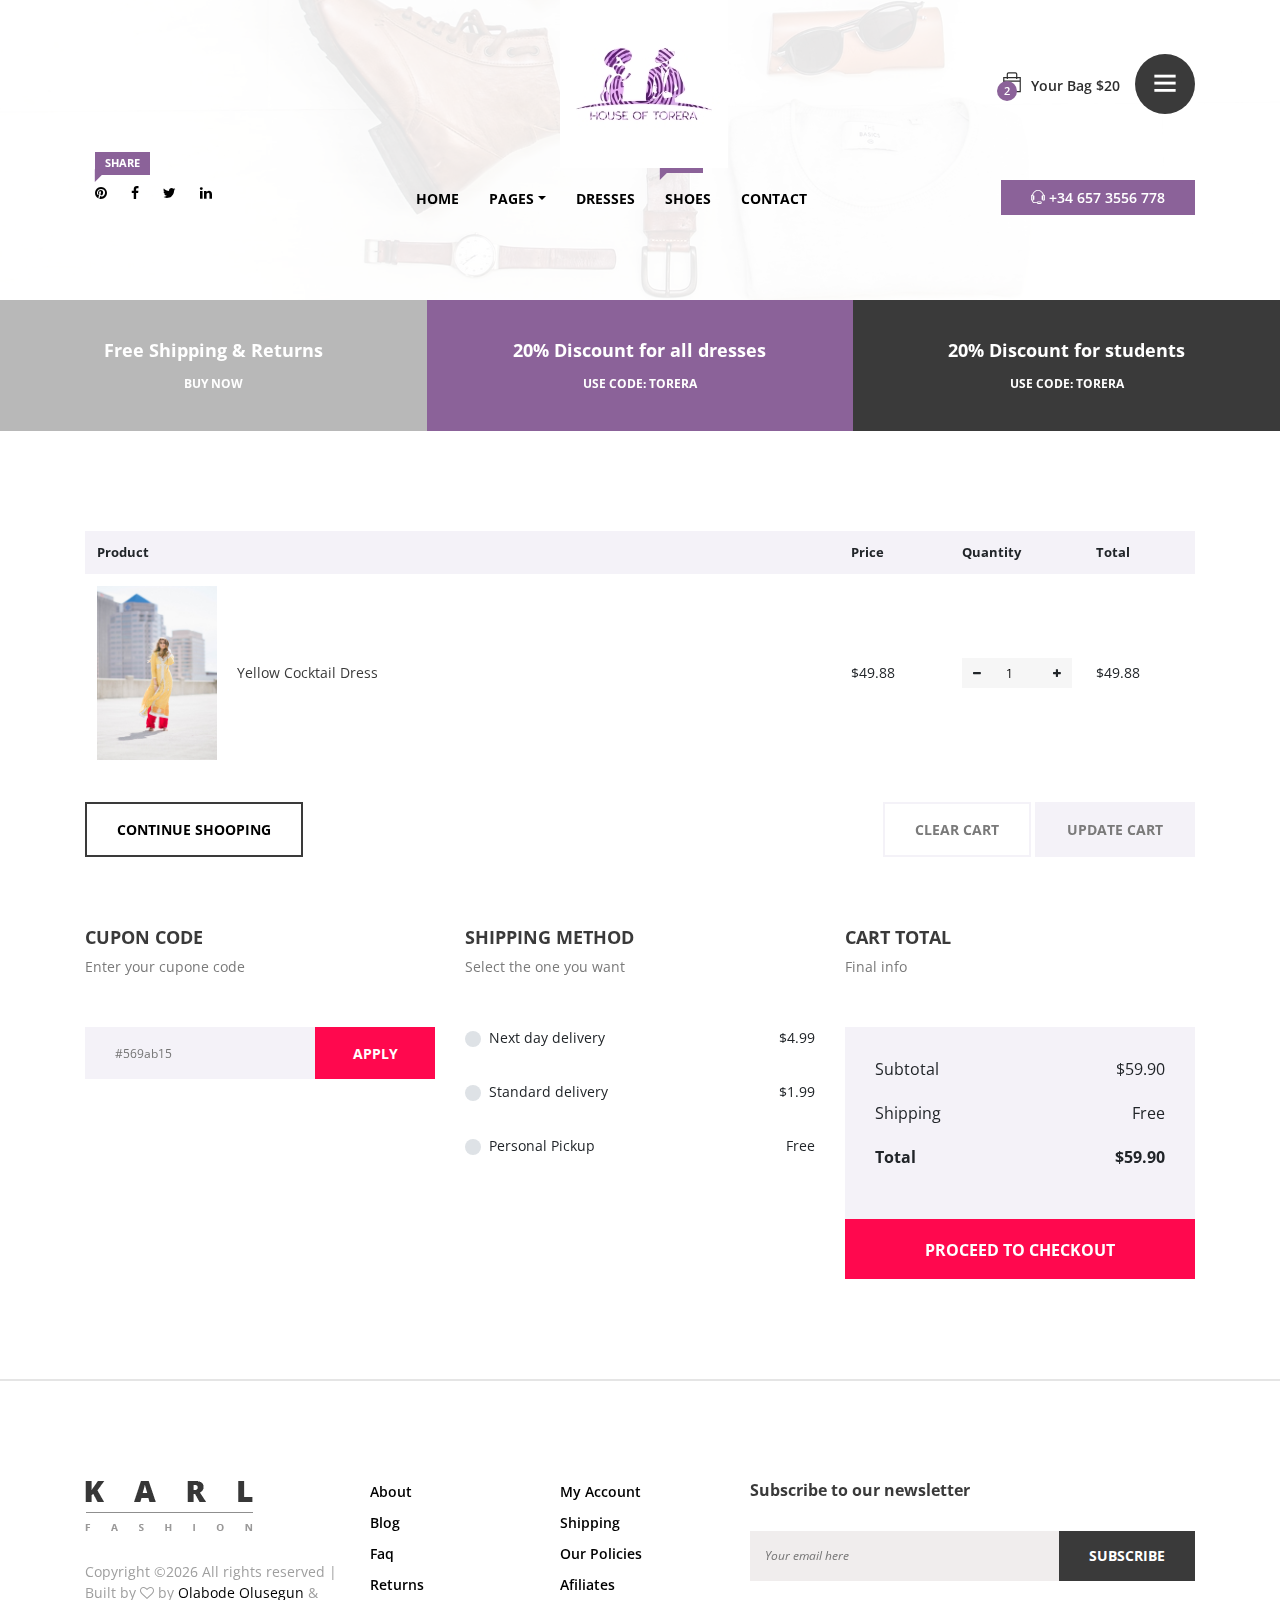
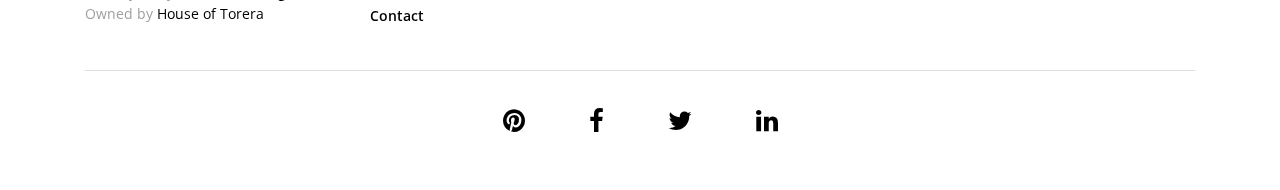
<file: cart.html>
<!DOCTYPE html>
<html lang="en">

<head>
    <meta charset="UTF-8">
    <meta name="description" content="">
    <meta http-equiv="X-UA-Compatible" content="IE=edge">
    <meta name="viewport" content="width=device-width, initial-scale=1, shrink-to-fit=no">
    <!-- The above 4 meta tags *must* come first in the head; any other head content must come *after* these tags -->

    <!-- Title  -->
    <title>House of Torera | Cart</title>

    <!-- Favicon  -->
    <link rel="icon" href="img/core-img/logo1.jpg">

    <!-- Core Style CSS -->
    <link rel="stylesheet" href="css/core-style.css">
    <link rel="stylesheet" href="style.css">

    <!-- Responsive CSS -->
    <link href="css/responsive.css" rel="stylesheet">

</head>

<body>
    <div class="catagories-side-menu">
        <!-- Close Icon -->
        <div id="sideMenuClose">
            <i class="ti-close"></i>
        </div>
        <!--  Side Nav  -->
        <div class="nav-side-menu">
            <div class="menu-list">
                <h6>Categories</h6>
                <ul id="menu-content" class="menu-content collapse out">
                    <!-- Single Item -->
                    <li data-toggle="collapse" data-target="#women" class="collapsed active">
                        <a href="#">Woman wear <span class="arrow"></span></a>
                        <ul class="sub-menu collapse" id="women">
                            <li><a href="#">Aso Ebi Elegance</a></li>
                            <li><a href="#">Adire Chic</a></li>
                            <li><a href="#">Gele Grace</a></li>
                            <li><a href="#">Ankara Allure</a></li>
                            <li><a href="#">Buba Beauty</a></li>
                        </ul>
                    </li>
                    <!-- Single Item -->
                    <li data-toggle="collapse" data-target="#man" class="collapsed">
                        <a href="#">Man Wear <span class="arrow"></span></a>
                        <ul class="sub-menu collapse" id="man">
                            <li><a href="#">Agbada Sophistication</a></li>
                            <li><a href="#">Dashiki Dapper</a></li>
                            <li><a href="#">Sokoto Suave</a></li>
                        </ul>
                    </li>
                    <!-- Single Item -->
                    <li data-toggle="collapse" data-target="#kids" class="collapsed">
                        <a href="#">Children <span class="arrow"></span></a>
                        <ul class="sub-menu collapse" id="kids">
                            <li><a href="#">Ankara Angels</a></li>
                            <li><a href="#">Adire Adventurers</a></li>
                        </ul>
                    </li>
                   
                   
                </ul>
            </div>
        </div>
    </div>

    <div id="wrapper">

        <!-- ****** Header Area Start ****** -->
        <header class="header_area bg-img background-overlay-white" style="background-image: url(img/bg-img/bg-1.jpg);">
            <!-- Top Header Area Start -->
            <div class="top_header_area">
                <div class="container h-100">
                    <div class="row h-100 align-items-center justify-content-end">

                        <div class="col-12 col-lg-7">
                            <div class="top_single_area d-flex align-items-center">
                                <!-- Logo Area -->
                                <div class="top_logo">
                                    <a href="#"><img src="img/core-img/logo1.jpg" alt=""></a>
                                </div>
                                <!-- Cart & Menu Area -->
                                <div class="header-cart-menu d-flex align-items-center ml-auto">
                                    <!-- Cart Area -->
                                    <div class="cart">
                                        <a href="#" id="header-cart-btn" target="_blank"><span class="cart_quantity">2</span> <i class="ti-bag"></i> Your Bag $20</a>
                                        <!-- Cart List Area Start -->
                                        <ul class="cart-list">
                                            <li>
                                                <a href="#" class="image"><img src="img/product-img/product-10.jpg" class="cart-thumb" alt=""></a>
                                                <div class="cart-item-desc">
                                                    <h6><a href="#">Women's Fashion</a></h6>
                                                    <p>1x - <span class="price">$10</span></p>
                                                </div>
                                                <span class="dropdown-product-remove"><i class="icon-cross"></i></span>
                                            </li>
                                            <li>
                                                <a href="#" class="image"><img src="img/product-img/product-11.jpg" class="cart-thumb" alt=""></a>
                                                <div class="cart-item-desc">
                                                    <h6><a href="#">Women's Fashion</a></h6>
                                                    <p>1x - <span class="price">$10</span></p>
                                                </div>
                                                <span class="dropdown-product-remove"><i class="icon-cross"></i></span>
                                            </li>
                                            <li class="total">
                                                <span class="pull-right">Total: $20.00</span>
                                                <a href="cart.html" class="btn btn-sm btn-cart">Cart</a>
                                                <a href="checkout-1.html" class="btn btn-sm btn-checkout">Checkout</a>
                                            </li>
                                        </ul>
                                    </div>
                                    <div class="header-right-side-menu ml-15">
                                        <a href="#" id="sideMenuBtn"><i class="ti-menu" aria-hidden="true"></i></a>
                                    </div>
                                </div>
                            </div>
                        </div>

                    </div>
                </div>
            </div>

            <!-- Top Header Area End -->
            <div class="main_header_area">
                <div class="container h-100">
                    <div class="row h-100">
                        <div class="col-12 d-md-flex justify-content-between">
                            <!-- Header Social Area -->
                            <div class="header-social-area">
                                <a href="#"><span class="karl-level">Share</span> <i class="fa fa-pinterest" aria-hidden="true"></i></a>
                                <a href="#"><i class="fa fa-facebook" aria-hidden="true"></i></a>
                                <a href="#"><i class="fa fa-twitter" aria-hidden="true"></i></a>
                                <a href="#"><i class="fa fa-linkedin" aria-hidden="true"></i></a>
                            </div>
                            <!-- Menu Area -->
                            <div class="main-menu-area">
                                <nav class="navbar navbar-expand-lg align-items-start">

                                    <button class="navbar-toggler" type="button" data-toggle="collapse" data-target="#karl-navbar" aria-controls="karl-navbar" aria-expanded="false" aria-label="Toggle navigation"><span class="navbar-toggler-icon"><i class="ti-menu"></i></span></button>

                                    <div class="collapse navbar-collapse align-items-start collapse" id="karl-navbar">
                                        <ul class="navbar-nav animated" id="nav">
                                            <li class="nav-item active"><a class="nav-link" href="index.html">Home</a></li>
                                            <li class="nav-item dropdown">
                                                <a class="nav-link dropdown-toggle" href="#" id="karlDropdown" role="button" data-toggle="dropdown" aria-haspopup="true" aria-expanded="false">Pages</a>
                                                <div class="dropdown-menu" aria-labelledby="karlDropdown">
                                                    <a class="dropdown-item" href="index.html">Home</a>
                                                    <a class="dropdown-item" href="shop.html">Shop</a>
                                                    <a class="dropdown-item" href="product-details.html">Product Details</a>
                                                    <a class="dropdown-item" href="cart.html">Cart</a>
                                                    <a class="dropdown-item" href="checkout.html">Checkout</a>
                                                </div>
                                            </li>
                                            <li class="nav-item"><a class="nav-link" href="#">Dresses</a></li>
                                            <li class="nav-item"><a class="nav-link" href="#"><span class="karl-level">hot</span> Shoes</a></li>
                                            <li class="nav-item"><a class="nav-link" href="#">Contact</a></li>
                                        </ul>
                                    </div>
                                </nav>
                            </div>
                            <!-- Help Line -->
                            <div class="help-line">
                                <a href="tel:+346573556778"><i class="ti-headphone-alt"></i> +34 657 3556 778</a>
                            </div>
                        </div>
                    </div>
                </div>
            </div>
        </header>
        <!-- ****** Header Area End ****** -->

        <!-- ****** Top Discount Area Start ****** -->
        <section class="top-discount-area d-md-flex align-items-center">
            <!-- Single Discount Area -->
            <div class="single-discount-area">
                <h5>Free Shipping &amp; Returns</h5>
                <h6><a href="#">BUY NOW</a></h6>
            </div>
            <!-- Single Discount Area -->
            <div class="single-discount-area">
                <h5>20% Discount for all dresses</h5>
                <h6>USE CODE: TORERA</h6>
            </div>
            <!-- Single Discount Area -->
            <div class="single-discount-area">
                <h5>20% Discount for students</h5>
                <h6>USE CODE: TORERA</h6>
            </div>
        </section>
        <!-- ****** Top Discount Area End ****** -->

        <!-- ****** Cart Area Start ****** -->
        <div class="cart_area section_padding_100 clearfix">
            <div class="container">
                <div class="row">
                    <div class="col-12">
                        <div class="cart-table clearfix">
                            <table class="table table-responsive">
                                <thead>
                                    <tr>
                                        <th>Product</th>
                                        <th>Price</th>
                                        <th>Quantity</th>
                                        <th>Total</th>
                                    </tr>
                                </thead>
                                <tbody>
                                    <tr>
                                        <td class="cart_product_img d-flex align-items-center">
                                            <a href="#"><img src="img/product-img/product-9.jpg" alt="Product"></a>
                                            <h6>Yellow Cocktail Dress</h6>
                                        </td>
                                        <td class="price"><span>$49.88</span></td>
                                        <td class="qty">
                                            <div class="quantity">
                                                <span class="qty-minus" onclick="var effect = document.getElementById('qty'); var qty = effect.value; if( !isNaN( qty ) &amp;&amp; qty &gt; 1 ) effect.value--;return false;"><i class="fa fa-minus" aria-hidden="true"></i></span>
                                                <input type="number" class="qty-text" id="qty" step="1" min="1" max="99" name="quantity" value="1">
                                                <span class="qty-plus" onclick="var effect = document.getElementById('qty'); var qty = effect.value; if( !isNaN( qty )) effect.value++;return false;"><i class="fa fa-plus" aria-hidden="true"></i></span>
                                            </div>
                                        </td>
                                        <td class="total_price"><span>$49.88</span></td>
                                    </tr>
                                </tbody>
                            </table>
                        </div>

                        <div class="cart-footer d-flex mt-30">
                            <div class="back-to-shop w-50">
                                <a href="shop-grid-left-sidebar.html">Continue shooping</a>
                            </div>
                            <div class="update-checkout w-50 text-right">
                                <a href="#">clear cart</a>
                                <a href="#">Update cart</a>
                            </div>
                        </div>

                    </div>
                </div>

                <div class="row">
                    <div class="col-12 col-md-6 col-lg-4">
                        <div class="coupon-code-area mt-70">
                            <div class="cart-page-heading">
                                <h5>Cupon code</h5>
                                <p>Enter your cupone code</p>
                            </div>
                            <form action="#">
                                <input type="search" name="search" placeholder="#569ab15">
                                <button type="submit">Apply</button>
                            </form>
                        </div>
                    </div>
                    <div class="col-12 col-md-6 col-lg-4">
                        <div class="shipping-method-area mt-70">
                            <div class="cart-page-heading">
                                <h5>Shipping method</h5>
                                <p>Select the one you want</p>
                            </div>

                            <div class="custom-control custom-radio mb-30">
                                <input type="radio" id="customRadio1" name="customRadio" class="custom-control-input">
                                <label class="custom-control-label d-flex align-items-center justify-content-between" for="customRadio1"><span>Next day delivery</span><span>$4.99</span></label>
                            </div>

                            <div class="custom-control custom-radio mb-30">
                                <input type="radio" id="customRadio2" name="customRadio" class="custom-control-input">
                                <label class="custom-control-label d-flex align-items-center justify-content-between" for="customRadio2"><span>Standard delivery</span><span>$1.99</span></label>
                            </div>

                            <div class="custom-control custom-radio">
                                <input type="radio" id="customRadio3" name="customRadio" class="custom-control-input">
                                <label class="custom-control-label d-flex align-items-center justify-content-between" for="customRadio3"><span>Personal Pickup</span><span>Free</span></label>
                            </div>
                        </div>
                    </div>
                    <div class="col-12 col-lg-4">
                        <div class="cart-total-area mt-70">
                            <div class="cart-page-heading">
                                <h5>Cart total</h5>
                                <p>Final info</p>
                            </div>

                            <ul class="cart-total-chart">
                                <li><span>Subtotal</span> <span>$59.90</span></li>
                                <li><span>Shipping</span> <span>Free</span></li>
                                <li><span><strong>Total</strong></span> <span><strong>$59.90</strong></span></li>
                            </ul>
                            <a href="checkout.html" class="btn karl-checkout-btn">Proceed to checkout</a>
                        </div>
                    </div>
                </div>
            </div>
        </div>
        <!-- ****** Cart Area End ****** -->

        <!-- ****** Footer Area Start ****** -->
        <footer class="footer_area">
            <div class="container">
                <div class="row">
                    <!-- Single Footer Area Start -->
                    <div class="col-12 col-md-6 col-lg-3">
                        <div class="single_footer_area">
                            <div class="footer-logo">
                                <img src="img/core-img/logo.png" alt="">
                            </div>
                            <div class="copywrite_text d-flex align-items-center">
                                <p>
Copyright &copy;<script>document.write(new Date().getFullYear());</script> All rights reserved | Built by <i class="fa fa-heart-o" aria-hidden="true"></i> by <a href="https://olabodeolusegun.netlify.app" target="_blank">Olabode Olusegun</a> &amp; Owned by <a href="" target="_blank">House of Torera</a>
</p>
                            </div>
                        </div>
                    </div>
                    <!-- Single Footer Area Start -->
                    <div class="col-12 col-sm-6 col-md-3 col-lg-2">
                        <div class="single_footer_area">
                            <ul class="footer_widget_menu">
                                <li><a href="#">About</a></li>
                                <li><a href="#">Blog</a></li>
                                <li><a href="#">Faq</a></li>
                                <li><a href="#">Returns</a></li>
                                <li><a href="#">Contact</a></li>
                            </ul>
                        </div>
                    </div>
                    <!-- Single Footer Area Start -->
                    <div class="col-12 col-sm-6 col-md-3 col-lg-2">
                        <div class="single_footer_area">
                            <ul class="footer_widget_menu">
                                <li><a href="#">My Account</a></li>
                                <li><a href="#">Shipping</a></li>
                                <li><a href="#">Our Policies</a></li>
                                <li><a href="#">Afiliates</a></li>
                            </ul>
                        </div>
                    </div>
                    <!-- Single Footer Area Start -->
                    <div class="col-12 col-lg-5">
                        <div class="single_footer_area">
                            <div class="footer_heading mb-30">
                                <h6>Subscribe to our newsletter</h6>
                            </div>
                            <div class="subscribtion_form">
                                <form action="#" method="post">
                                    <input type="email" name="mail" class="mail" placeholder="Your email here">
                                    <button type="submit" class="submit">Subscribe</button>
                                </form>
                            </div>
                        </div>
                    </div>
                </div>
                <div class="line"></div>

                <!-- Footer Bottom Area Start -->
                <div class="footer_bottom_area">
                    <div class="row">
                        <div class="col-12">
                            <div class="footer_social_area text-center">
                                <a href="#"><i class="fa fa-pinterest" aria-hidden="true"></i></a>
                                <a href="#"><i class="fa fa-facebook" aria-hidden="true"></i></a>
                                <a href="#"><i class="fa fa-twitter" aria-hidden="true"></i></a>
                                <a href="#"><i class="fa fa-linkedin" aria-hidden="true"></i></a>
                            </div>
                        </div>
                    </div>
                </div>
            </div>
        </footer>
        <!-- ****** Footer Area End ****** -->
    </div>
    <!-- /.wrapper end -->

    <!-- jQuery (Necessary for All JavaScript Plugins) -->
    <script src="js/jquery/jquery-2.2.4.min.js"></script>
    <!-- Popper js -->
    <script src="js/popper.min.js"></script>
    <!-- Bootstrap js -->
    <script src="js/bootstrap.min.js"></script>
    <!-- Plugins js -->
    <script src="js/plugins.js"></script>
    <!-- Active js -->
    <script src="js/active.js"></script>

</body>

</html>
</file>
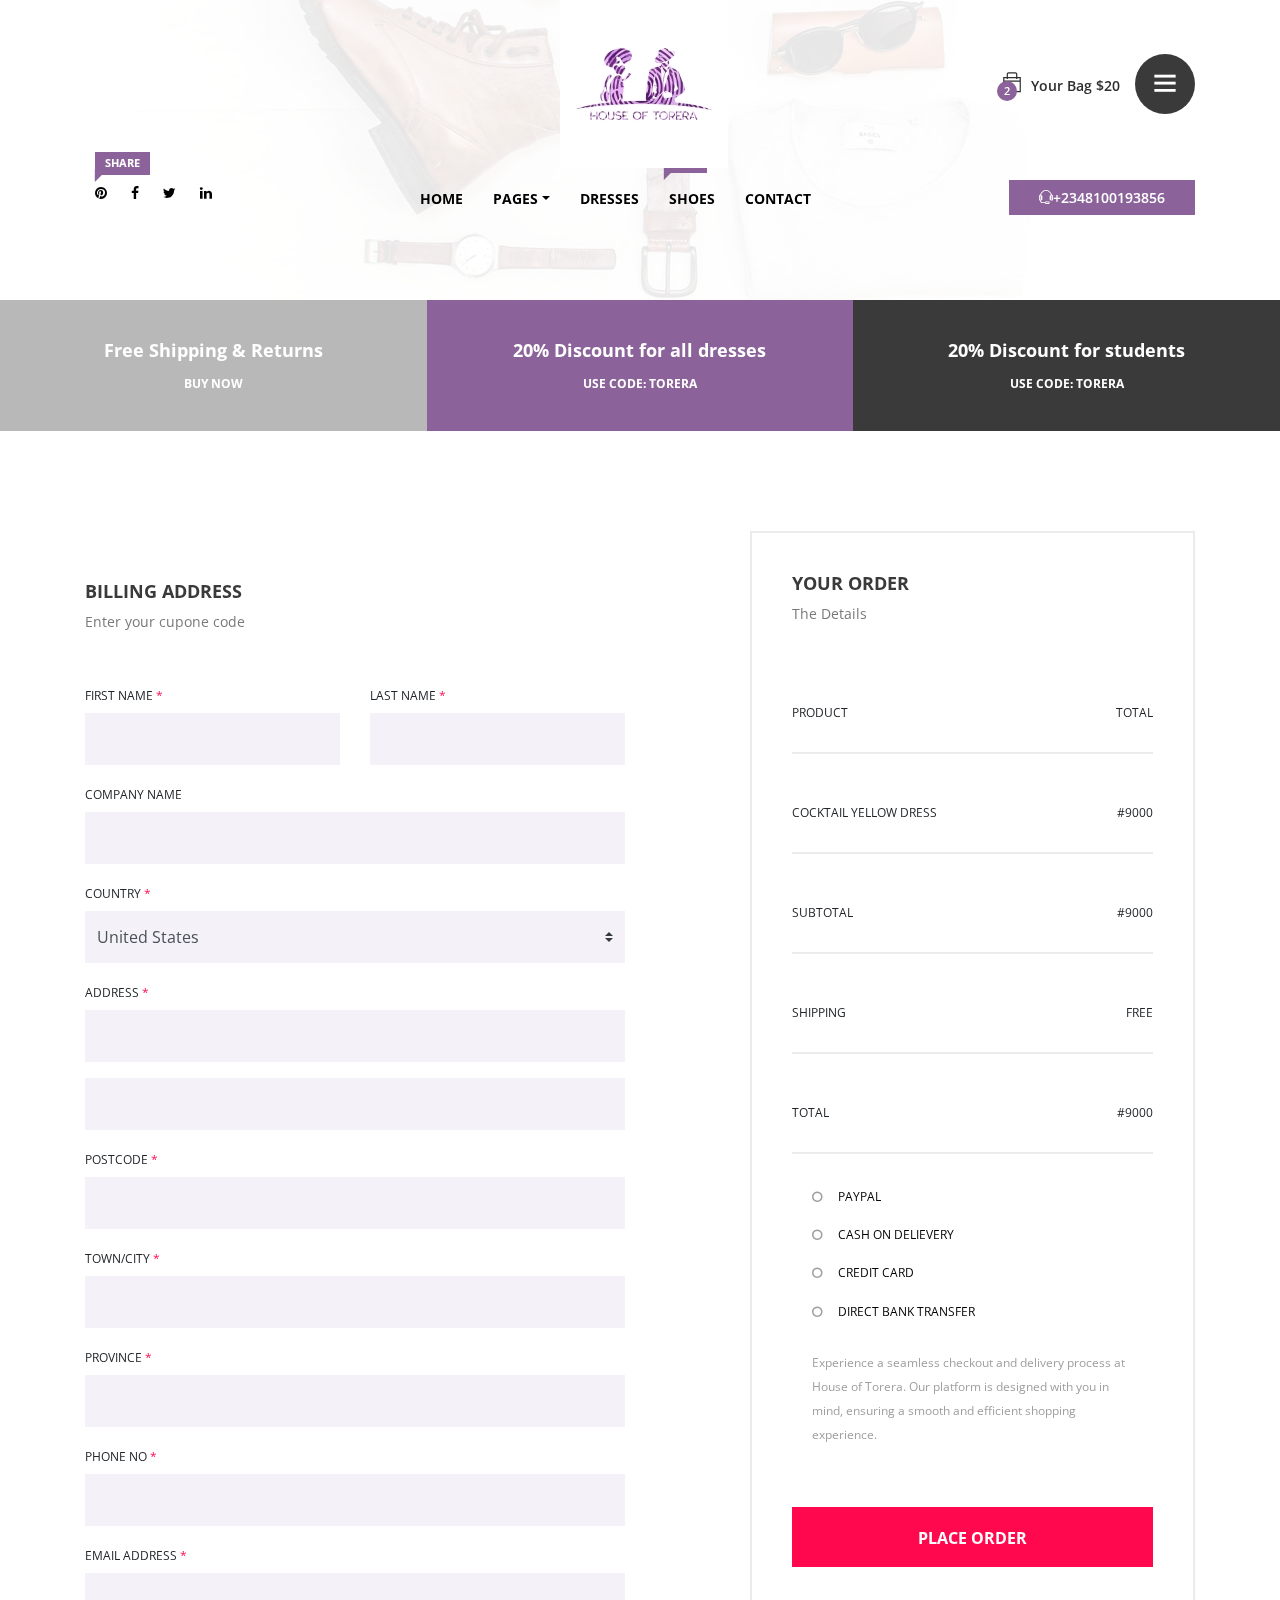
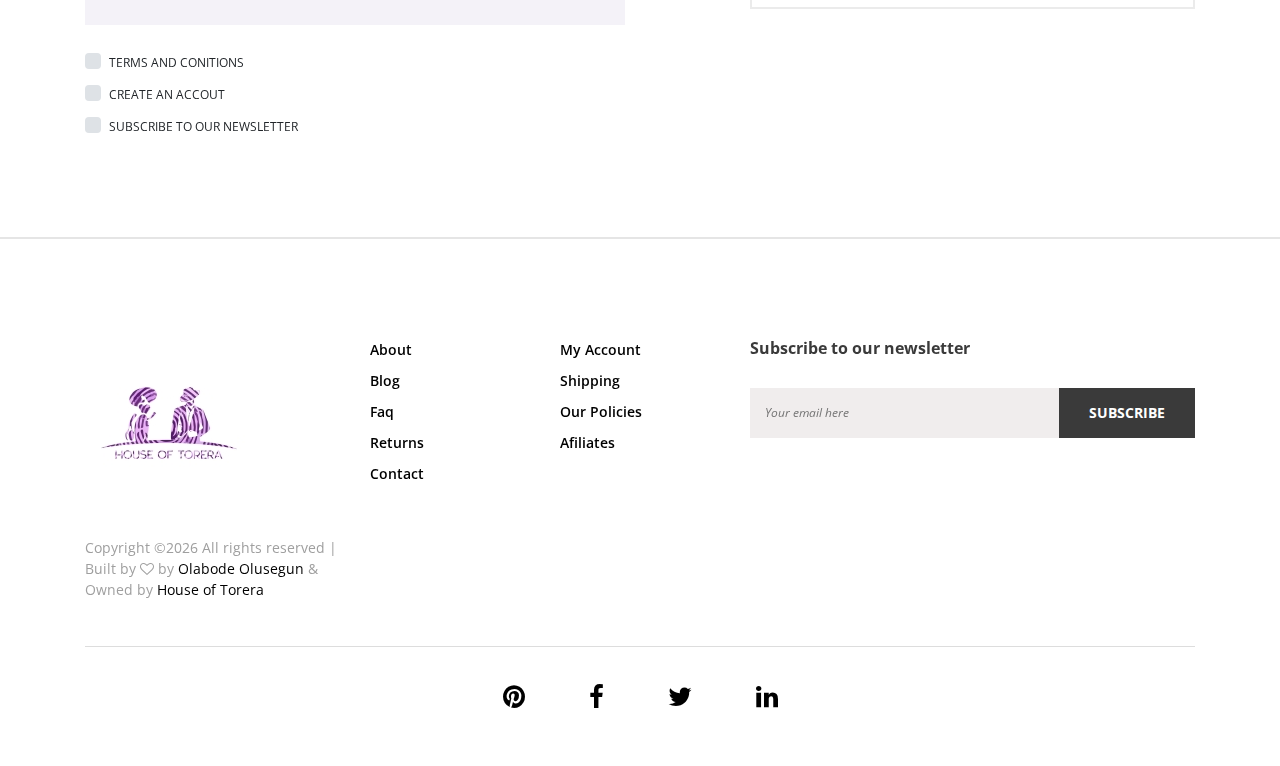
<file: checkout.html>
<!DOCTYPE html>
<html lang="en">

<head>
    <meta charset="UTF-8">
    <meta name="description" content="">
    <meta http-equiv="X-UA-Compatible" content="IE=edge">
    <meta name="viewport" content="width=device-width, initial-scale=1, shrink-to-fit=no">
    <!-- The above 4 meta tags *must* come first in the head; any other head content must come *after* these tags -->

    <!-- Title  -->
    <title>House of Torera | Checkout</title>

    <!-- Favicon  -->
    <link rel="icon" href="img/core-img/logo1.jpg">

    <!-- Core Style CSS -->
    <link rel="stylesheet" href="css/core-style.css">
    <link rel="stylesheet" href="style.css">

    <!-- Responsive CSS -->
    <link href="css/responsive.css" rel="stylesheet">

</head>

<body>
    <div class="catagories-side-menu">
        <!-- Close Icon -->
        <div id="sideMenuClose">
            <i class="ti-close"></i>
        </div>
        <!--  Side Nav  -->
        <div class="nav-side-menu">
            <div class="menu-list">
                <h6>Categories</h6>
                <ul id="menu-content" class="menu-content collapse out">
                    <!-- Single Item -->
                    <li data-toggle="collapse" data-target="#women" class="collapsed active">
                        <a href="#">Woman wear <span class="arrow"></span></a>
                        <ul class="sub-menu collapse" id="women">
                            <li><a href="#">Aso Ebi Elegance</a></li>
                            <li><a href="#">Adire Chic</a></li>
                            <li><a href="#">Gele Grace</a></li>
                            <li><a href="#">Ankara Allure</a></li>
                            <li><a href="#">Buba Beauty</a></li>
                        </ul>
                    </li>
                    <!-- Single Item -->
                    <li data-toggle="collapse" data-target="#man" class="collapsed">
                        <a href="#">Man Wear <span class="arrow"></span></a>
                        <ul class="sub-menu collapse" id="man">
                            <li><a href="#">Agbada Sophistication</a></li>
                            <li><a href="#">Dashiki Dapper</a></li>
                            <li><a href="#">Sokoto Suave</a></li>
                        </ul>
                    </li>
                    <!-- Single Item -->
                    <li data-toggle="collapse" data-target="#kids" class="collapsed">
                        <a href="#">Children <span class="arrow"></span></a>
                        <ul class="sub-menu collapse" id="kids">
                            <li><a href="#">Ankara Angels</a></li>
                            <li><a href="#">Adire Adventurers</a></li>
                        </ul>
                    </li>
                    
                  
                </ul>
            </div>
        </div>
    </div>

    <div id="wrapper">

        <!-- ****** Header Area Start ****** -->
        <header class="header_area bg-img background-overlay-white" style="background-image: url(img/bg-img/bg-1.jpg);">
            <!-- Top Header Area Start -->
            <div class="top_header_area">
                <div class="container h-100">
                    <div class="row h-100 align-items-center justify-content-end">

                        <div class="col-12 col-lg-7">
                            <div class="top_single_area d-flex align-items-center">
                                <!-- Logo Area -->
                                <div class="top_logo">
                                    <a href="#"><img src="img/core-img/logo1.jpg" alt=""></a>
                                </div>
                                <!-- Cart & Menu Area -->
                                <div class="header-cart-menu d-flex align-items-center ml-auto">
                                    <!-- Cart Area -->
                                    <div class="cart">
                                        <a href="#" id="header-cart-btn" target="_blank"><span class="cart_quantity">2</span> <i class="ti-bag"></i> Your Bag $20</a>
                                        <!-- Cart List Area Start -->
                                        <ul class="cart-list">
                                            <li>
                                                <a href="#" class="image"><img src="img/product-img/product-10.jpg" class="cart-thumb" alt=""></a>
                                                <div class="cart-item-desc">
                                                    <h6><a href="#">Women's Fashion</a></h6>
                                                    <p>1x - <span class="price">$10</span></p>
                                                </div>
                                                <span class="dropdown-product-remove"><i class="icon-cross"></i></span>
                                            </li>
                                            <li>
                                                <a href="#" class="image"><img src="img/product-img/product-11.jpg" class="cart-thumb" alt=""></a>
                                                <div class="cart-item-desc">
                                                    <h6><a href="#">Women's Fashion</a></h6>
                                                    <p>1x - <span class="price">$10</span></p>
                                                </div>
                                                <span class="dropdown-product-remove"><i class="icon-cross"></i></span>
                                            </li>
                                            <li class="total">
                                                <span class="pull-right">Total: $20.00</span>
                                                <a href="cart.html" class="btn btn-sm btn-cart">Cart</a>
                                                <a href="checkout-1.html" class="btn btn-sm btn-checkout">Checkout</a>
                                            </li>
                                        </ul>
                                    </div>
                                    <div class="header-right-side-menu ml-15">
                                        <a href="#" id="sideMenuBtn"><i class="ti-menu" aria-hidden="true"></i></a>
                                    </div>
                                </div>
                            </div>
                        </div>

                    </div>
                </div>
            </div>

            <!-- Top Header Area End -->
            <div class="main_header_area">
                <div class="container h-100">
                    <div class="row h-100">
                        <div class="col-12 d-md-flex justify-content-between">
                            <!-- Header Social Area -->
                            <div class="header-social-area">
                                <a href="#"><span class="karl-level">Share</span> <i class="fa fa-pinterest" aria-hidden="true"></i></a>
                                <a href="#"><i class="fa fa-facebook" aria-hidden="true"></i></a>
                                <a href="#"><i class="fa fa-twitter" aria-hidden="true"></i></a>
                                <a href="#"><i class="fa fa-linkedin" aria-hidden="true"></i></a>
                            </div>
                            <!-- Menu Area -->
                            <div class="main-menu-area">
                                <nav class="navbar navbar-expand-lg align-items-start">

                                    <button class="navbar-toggler" type="button" data-toggle="collapse" data-target="#karl-navbar" aria-controls="karl-navbar" aria-expanded="false" aria-label="Toggle navigation"><span class="navbar-toggler-icon"><i class="ti-menu"></i></span></button>

                                    <div class="collapse navbar-collapse align-items-start collapse" id="karl-navbar">
                                        <ul class="navbar-nav animated" id="nav">
                                            <li class="nav-item active"><a class="nav-link" href="index.html">Home</a></li>
                                            <li class="nav-item dropdown">
                                                <a class="nav-link dropdown-toggle" href="#" id="karlDropdown" role="button" data-toggle="dropdown" aria-haspopup="true" aria-expanded="false">Pages</a>
                                                <div class="dropdown-menu" aria-labelledby="karlDropdown">
                                                    <a class="dropdown-item" href="index.html">Home</a>
                                                    <a class="dropdown-item" href="shop.html">Shop</a>
                                                    <a class="dropdown-item" href="product-details.html">Product Details</a>
                                                    <a class="dropdown-item" href="cart.html">Cart</a>
                                                    <a class="dropdown-item" href="checkout.html">Checkout</a>
                                                </div>
                                            </li>
                                            <li class="nav-item"><a class="nav-link" href="#">Dresses</a></li>
                                            <li class="nav-item"><a class="nav-link" href="#"><span class="karl-level">hot</span> Shoes</a></li>
                                            <li class="nav-item"><a class="nav-link" href="#">Contact</a></li>
                                        </ul>
                                    </div>
                                </nav>
                            </div>
                            <!-- Help Line -->
                            <div class="help-line">
                                <a href="tel:+2348100193856"><i class="ti-headphone-alt"></i>+2348100193856</a>
                            </div>
                        </div>
                    </div>
                </div>
            </div>
        </header>
        <!-- ****** Header Area End ****** -->

        <section class="top-discount-area d-md-flex align-items-center">
            <!-- Single Discount Area -->
            <div class="single-discount-area">
                <h5>Free Shipping &amp; Returns</h5>
                <h6><a href="#">BUY NOW</a></h6>
            </div>
            <!-- Single Discount Area -->
            <div class="single-discount-area">
                <h5>20% Discount for all dresses</h5>
                <h6>USE CODE: TORERA</h6>
            </div>
            <!-- Single Discount Area -->
            <div class="single-discount-area">
                <h5>20% Discount for students</h5>
                <h6>USE CODE: TORERA</h6>
            </div>
        </section>

        <!-- ****** Checkout Area Start ****** -->
        <div class="checkout_area section_padding_100">
            <div class="container">
                <div class="row">

                    <div class="col-12 col-md-6">
                        <div class="checkout_details_area mt-50 clearfix">

                            <div class="cart-page-heading">
                                <h5>Billing Address</h5>
                                <p>Enter your cupone code</p>
                            </div>

                            <form action="#" method="post">
                                <div class="row">
                                    <div class="col-md-6 mb-3">
                                        <label for="first_name">First Name <span>*</span></label>
                                        <input type="text" class="form-control" id="first_name" value="" required>
                                    </div>
                                    <div class="col-md-6 mb-3">
                                        <label for="last_name">Last Name <span>*</span></label>
                                        <input type="text" class="form-control" id="last_name" value="" required>
                                    </div>
                                    <div class="col-12 mb-3">
                                        <label for="company">Company Name</label>
                                        <input type="text" class="form-control" id="company" value="">
                                    </div>
                                    <div class="col-12 mb-3">
                                        <label for="country">Country <span>*</span></label>
                                        <select class="custom-select d-block w-100" id="country">
                                        <option value="usa">United States</option>
                                        <option value="uk">United Kingdom</option>
                                        <option value="ger">Germany</option>
                                        <option value="fra">France</option>
                                        <option value="ind">India</option>
                                        <option value="aus">Australia</option>
                                        <option value="bra">Brazil</option>
                                        <option value="cana">Canada</option>
                                    </select>
                                    </div>
                                    <div class="col-12 mb-3">
                                        <label for="street_address">Address <span>*</span></label>
                                        <input type="text" class="form-control mb-3" id="street_address" value="">
                                        <input type="text" class="form-control" id="street_address2" value="">
                                    </div>
                                    <div class="col-12 mb-3">
                                        <label for="postcode">Postcode <span>*</span></label>
                                        <input type="text" class="form-control" id="postcode" value="">
                                    </div>
                                    <div class="col-12 mb-3">
                                        <label for="city">Town/City <span>*</span></label>
                                        <input type="text" class="form-control" id="city" value="">
                                    </div>
                                    <div class="col-12 mb-3">
                                        <label for="state">Province <span>*</span></label>
                                        <input type="text" class="form-control" id="state" value="">
                                    </div>
                                    <div class="col-12 mb-3">
                                        <label for="phone_number">Phone No <span>*</span></label>
                                        <input type="number" class="form-control" id="phone_number" min="0" value="">
                                    </div>
                                    <div class="col-12 mb-4">
                                        <label for="email_address">Email Address <span>*</span></label>
                                        <input type="email" class="form-control" id="email_address" value="">
                                    </div>

                                    <div class="col-12">
                                        <div class="custom-control custom-checkbox d-block mb-2">
                                            <input type="checkbox" class="custom-control-input" id="customCheck1">
                                            <label class="custom-control-label" for="customCheck1">Terms and conitions</label>
                                        </div>
                                        <div class="custom-control custom-checkbox d-block mb-2">
                                            <input type="checkbox" class="custom-control-input" id="customCheck2">
                                            <label class="custom-control-label" for="customCheck2">Create an accout</label>
                                        </div>
                                        <div class="custom-control custom-checkbox d-block">
                                            <input type="checkbox" class="custom-control-input" id="customCheck3">
                                            <label class="custom-control-label" for="customCheck3">Subscribe to our newsletter</label>
                                        </div>
                                    </div>
                                </div>
                            </form>
                        </div>
                    </div>

                    <div class="col-12 col-md-6 col-lg-5 ml-lg-auto">
                        <div class="order-details-confirmation">

                            <div class="cart-page-heading">
                                <h5>Your Order</h5>
                                <p>The Details</p>
                            </div>

                            <ul class="order-details-form mb-4">
                                <li><span>Product</span> <span>Total</span></li>
                                <li><span>Cocktail Yellow dress</span> <span>#9000</span></li>
                                <li><span>Subtotal</span> <span>#9000</span></li>
                                <li><span>Shipping</span> <span>Free</span></li>
                                <li><span>Total</span> <span>#9000</span></li>
                            </ul>


                            <div id="accordion" role="tablist" class="mb-4">
                                <div class="card">
                                    <div class="card-header" role="tab" id="headingOne">
                                        <h6 class="mb-0">
                                            <a data-toggle="collapse" href="#collapseOne" aria-expanded="false" aria-controls="collapseOne"><i class="fa fa-circle-o mr-3"></i>Paypal</a>
                                        </h6>
                                    </div>

                                    <div id="collapseOne" class="collapse" role="tabpanel" aria-labelledby="headingOne" data-parent="#accordion">
                                        <div class="card-body">
                                            <p>Lorem ipsum dolor sit amet, consectetur adipiscing elit. Proin pharetra tempor so dales. Phasellus sagittis auctor gravida. Integ er bibendum sodales arcu id te mpus. Ut consectetur lacus.</p>
                                        </div>
                                    </div>
                                </div>
                                <div class="card">
                                    <div class="card-header" role="tab" id="headingTwo">
                                        <h6 class="mb-0">
                                            <a class="collapsed" data-toggle="collapse" href="#collapseTwo" aria-expanded="false" aria-controls="collapseTwo"><i class="fa fa-circle-o mr-3"></i>cash on delievery</a>
                                        </h6>
                                    </div>
                                    <div id="collapseTwo" class="collapse" role="tabpanel" aria-labelledby="headingTwo" data-parent="#accordion">
                                        <div class="card-body">
                                            <p>Lorem ipsum dolor sit amet, consectetur adipisicing elit. Explicabo quis in veritatis officia inventore, tempore provident dignissimos.</p>
                                        </div>
                                    </div>
                                </div>
                                <div class="card">
                                    <div class="card-header" role="tab" id="headingThree">
                                        <h6 class="mb-0">
                                            <a class="collapsed" data-toggle="collapse" href="#collapseThree" aria-expanded="false" aria-controls="collapseThree"><i class="fa fa-circle-o mr-3"></i>credit card</a>
                                        </h6>
                                    </div>
                                    <div id="collapseThree" class="collapse" role="tabpanel" aria-labelledby="headingThree" data-parent="#accordion">
                                        <div class="card-body">
                                            <p>Lorem ipsum dolor sit amet, consectetur adipisicing elit. Esse quo sint repudiandae suscipit ab soluta delectus voluptate, vero vitae</p>
                                        </div>
                                    </div>
                                </div>
                                <div class="card">
                                    <div class="card-header" role="tab" id="headingFour">
                                        <h6 class="mb-0">
                                            <a class="collapsed" data-toggle="collapse" href="#collapseFour" aria-expanded="true" aria-controls="collapseFour"><i class="fa fa-circle-o mr-3"></i>direct bank transfer</a>
                                        </h6>
                                    </div>
                                    <div id="collapseFour" class="collapse show" role="tabpanel" aria-labelledby="headingThree" data-parent="#accordion">
                                        <div class="card-body">
                                            <p>Experience a seamless checkout and delivery process at House of Torera. 
                                                Our platform is designed with you in mind, ensuring a smooth and efficient shopping experience.</p>
                                        </div>
                                    </div>
                                </div>
                            </div>

                            <a href="#" class="btn karl-checkout-btn">Place Order</a>
                        </div>
                    </div>

                </div>
            </div>
        </div>
        <!-- ****** Checkout Area End ****** -->

        <!-- ****** Footer Area Start ****** -->
        <footer class="footer_area">
            <div class="container">
                <div class="row">
                    <!-- Single Footer Area Start -->
                    <div class="col-12 col-md-6 col-lg-3">
                        <div class="single_footer_area">
                            <div class="footer-logo">
                                <img src="img/core-img/logo1.jpg" alt="">
                            </div>
                            <div class="copywrite_text d-flex align-items-center">
                                <p>
Copyright &copy;<script>document.write(new Date().getFullYear());</script> All rights reserved | Built by <i class="fa fa-heart-o" aria-hidden="true"></i> by <a href="https://olabodeolusegun.netlify.app" target="_blank">Olabode Olusegun</a> &amp; Owned by <a href="" target="_blank">House of Torera</a>
</p>
                            </div>
                        </div>
                    </div>
                    <!-- Single Footer Area Start -->
                    <div class="col-12 col-sm-6 col-md-3 col-lg-2">
                        <div class="single_footer_area">
                            <ul class="footer_widget_menu">
                                <li><a href="#">About</a></li>
                                <li><a href="#">Blog</a></li>
                                <li><a href="#">Faq</a></li>
                                <li><a href="#">Returns</a></li>
                                <li><a href="#">Contact</a></li>
                            </ul>
                        </div>
                    </div>
                    <!-- Single Footer Area Start -->
                    <div class="col-12 col-sm-6 col-md-3 col-lg-2">
                        <div class="single_footer_area">
                            <ul class="footer_widget_menu">
                                <li><a href="#">My Account</a></li>
                                <li><a href="#">Shipping</a></li>
                                <li><a href="#">Our Policies</a></li>
                                <li><a href="#">Afiliates</a></li>
                            </ul>
                        </div>
                    </div>
                    <!-- Single Footer Area Start -->
                    <div class="col-12 col-lg-5">
                        <div class="single_footer_area">
                            <div class="footer_heading mb-30">
                                <h6>Subscribe to our newsletter</h6>
                            </div>
                            <div class="subscribtion_form">
                                <form action="#" method="post">
                                    <input type="email" name="mail" class="mail" placeholder="Your email here">
                                    <button type="submit" class="submit">Subscribe</button>
                                </form>
                            </div>
                        </div>
                    </div>
                </div>
                <div class="line"></div>

                <!-- Footer Bottom Area Start -->
                <div class="footer_bottom_area">
                    <div class="row">
                        <div class="col-12">
                            <div class="footer_social_area text-center">
                                <a href="#"><i class="fa fa-pinterest" aria-hidden="true"></i></a>
                                <a href="#"><i class="fa fa-facebook" aria-hidden="true"></i></a>
                                <a href="#"><i class="fa fa-twitter" aria-hidden="true"></i></a>
                                <a href="#"><i class="fa fa-linkedin" aria-hidden="true"></i></a>
                            </div>
                        </div>
                    </div>
                </div>
            </div>
        </footer>
        <!-- ****** Footer Area End ****** -->
    </div>
    <!-- /.wrapper end -->

    <!-- jQuery (Necessary for All JavaScript Plugins) -->
    <script src="js/jquery/jquery-2.2.4.min.js"></script>
    <!-- Popper js -->
    <script src="js/popper.min.js"></script>
    <!-- Bootstrap js -->
    <script src="js/bootstrap.min.js"></script>
    <!-- Plugins js -->
    <script src="js/plugins.js"></script>
    <!-- Active js -->
    <script src="js/active.js"></script>

</body>

</html>
</file>
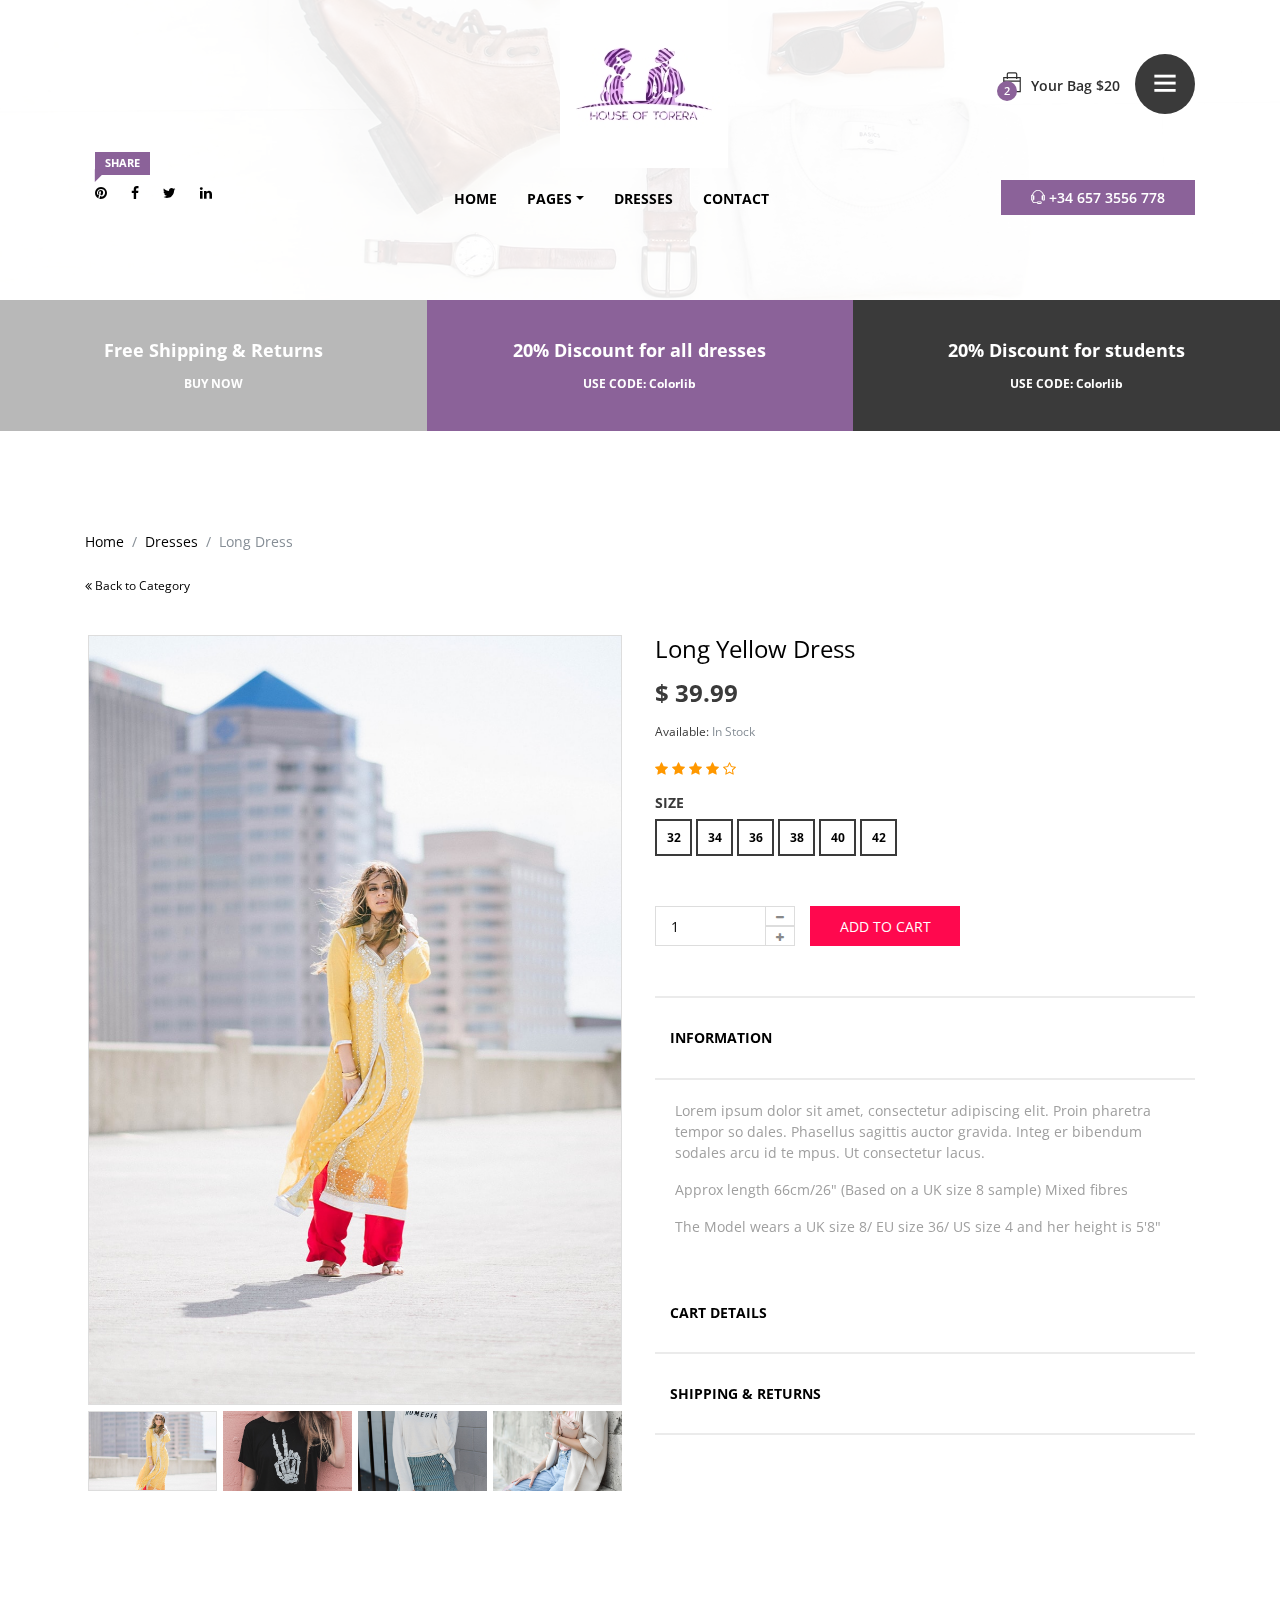
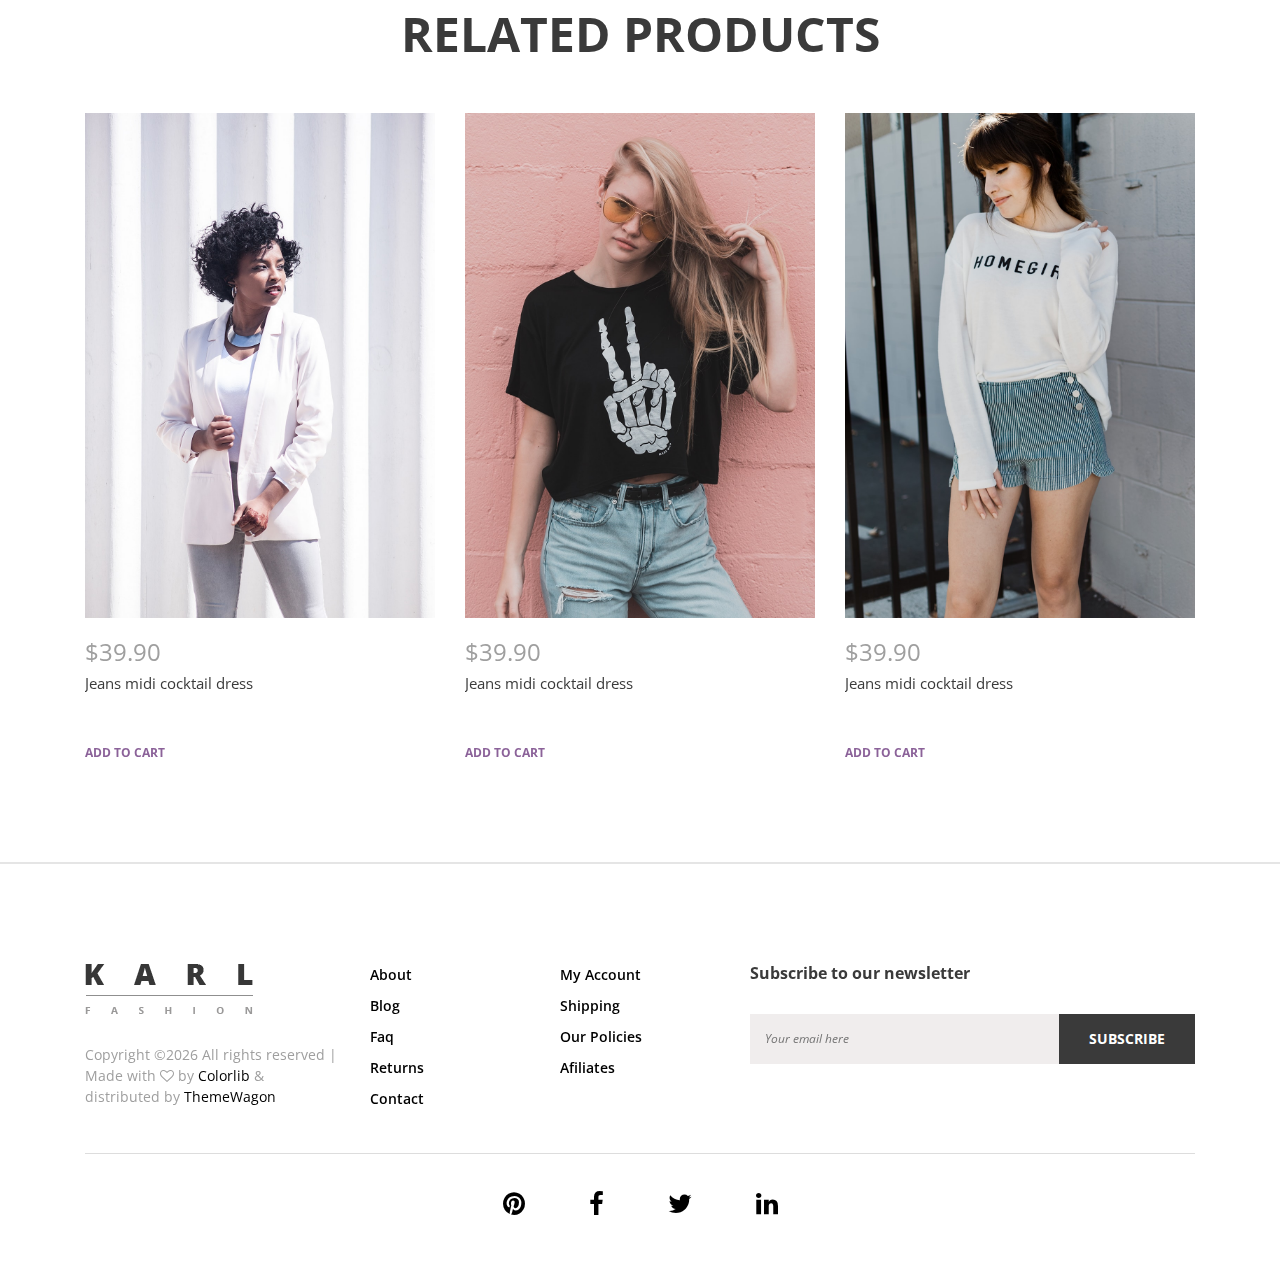
<file: product-details.html>
<!DOCTYPE html>
<html lang="en">

<head>
    <meta charset="UTF-8">
    <meta name="description" content="">
    <meta http-equiv="X-UA-Compatible" content="IE=edge">
    <meta name="viewport" content="width=device-width, initial-scale=1, shrink-to-fit=no">
    <!-- The above 4 meta tags *must* come first in the head; any other head content must come *after* these tags -->

    <!-- Title  -->
    <title>House of Torera | Product Details</title>

    <!-- Favicon  -->
    <link rel="icon" href="img/core-img/logo1.jpg">

    <!-- Core Style CSS -->
    <link rel="stylesheet" href="css/core-style.css">
    <link rel="stylesheet" href="style.css">

    <!-- Responsive CSS -->
    <link href="css/responsive.css" rel="stylesheet">

</head>

<body>
    <div class="catagories-side-menu">
        <!-- Close Icon -->
        <div id="sideMenuClose">
            <i class="ti-close"></i>
        </div>
        <!--  Side Nav  -->
        <div class="nav-side-menu">
            <div class="menu-list">
                <h6>Categories</h6>
                <ul id="menu-content" class="menu-content collapse out">
                    <!-- Single Item -->
                    <li data-toggle="collapse" data-target="#women" class="collapsed active">
                        <a href="#">Woman wear <span class="arrow"></span></a>
                        <ul class="sub-menu collapse" id="women">
                            <li><a href="#">Aso Ebi Elegance</a></li>
                            <li><a href="#">Adire Chic</a></li>
                            <li><a href="#">Gele Grace</a></li>
                            <li><a href="#">Ankara Allure</a></li>
                            <li><a href="#">Buba Beauty</a></li>
                        </ul>
                    </li>
                    <!-- Single Item -->
                    <li data-toggle="collapse" data-target="#man" class="collapsed">
                        <a href="#">Man Wear <span class="arrow"></span></a>
                        <ul class="sub-menu collapse" id="man">
                            <li><a href="#">Agbada Sophistication</a></li>
                            <li><a href="#">Dashiki Dapper</a></li>
                            <li><a href="#">Sokoto Suave</a></li>
                        </ul>
                    </li>
                    <!-- Single Item -->
                    <li data-toggle="collapse" data-target="#kids" class="collapsed">
                        <a href="#">Children <span class="arrow"></span></a>
                        <ul class="sub-menu collapse" id="kids">
                            <li><a href="#">Ankara Angels</a></li>
                            <li><a href="#">Adire Adventurers</a></li>
                        </ul>
                    </li>
                    
                </ul>
            </div>
        </div>
    </div>

    <div id="wrapper">

        <!-- ****** Header Area Start ****** -->
        <header class="header_area bg-img background-overlay-white" style="background-image: url(img/bg-img/bg-1.jpg);">
            <!-- Top Header Area Start -->
            <div class="top_header_area">
                <div class="container h-100">
                    <div class="row h-100 align-items-center justify-content-end">

                        <div class="col-12 col-lg-7">
                            <div class="top_single_area d-flex align-items-center">
                                <!-- Logo Area -->
                                <div class="top_logo">
                                    <a href="#"><img src="img/core-img/logo1.jpg" alt=""></a>
                                </div>
                                <!-- Cart & Menu Area -->
                                <div class="header-cart-menu d-flex align-items-center ml-auto">
                                    <!-- Cart Area -->
                                    <div class="cart">
                                        <a href="#" id="header-cart-btn" target="_blank"><span class="cart_quantity">2</span> <i class="ti-bag"></i> Your Bag $20</a>
                                        <!-- Cart List Area Start -->
                                        <ul class="cart-list">
                                            <li>
                                                <a href="#" class="image"><img src="img/product-img/product-10.jpg" class="cart-thumb" alt=""></a>
                                                <div class="cart-item-desc">
                                                    <h6><a href="#">Women's Fashion</a></h6>
                                                    <p>1x - <span class="price">$10</span></p>
                                                </div>
                                                <span class="dropdown-product-remove"><i class="icon-cross"></i></span>
                                            </li>
                                            <li>
                                                <a href="#" class="image"><img src="img/product-img/product-11.jpg" class="cart-thumb" alt=""></a>
                                                <div class="cart-item-desc">
                                                    <h6><a href="#">Women's Fashion</a></h6>
                                                    <p>1x - <span class="price">$10</span></p>
                                                </div>
                                                <span class="dropdown-product-remove"><i class="icon-cross"></i></span>
                                            </li>
                                            <li class="total">
                                                <span class="pull-right">Total: $20.00</span>
                                                <a href="cart.html" class="btn btn-sm btn-cart">Cart</a>
                                                <a href="checkout-1.html" class="btn btn-sm btn-checkout">Checkout</a>
                                            </li>
                                        </ul>
                                    </div>
                                    <div class="header-right-side-menu ml-15">
                                        <a href="#" id="sideMenuBtn"><i class="ti-menu" aria-hidden="true"></i></a>
                                    </div>
                                </div>
                            </div>
                        </div>

                    </div>
                </div>
            </div>

            <!-- Top Header Area End -->
            <div class="main_header_area">
                <div class="container h-100">
                    <div class="row h-100">
                        <div class="col-12 d-md-flex justify-content-between">
                            <!-- Header Social Area -->
                            <div class="header-social-area">
                                <a href="#"><span class="karl-level">Share</span> <i class="fa fa-pinterest" aria-hidden="true"></i></a>
                                <a href="#"><i class="fa fa-facebook" aria-hidden="true"></i></a>
                                <a href="#"><i class="fa fa-twitter" aria-hidden="true"></i></a>
                                <a href="#"><i class="fa fa-linkedin" aria-hidden="true"></i></a>
                            </div>
                            <!-- Menu Area -->
                            <div class="main-menu-area">
                                <nav class="navbar navbar-expand-lg align-items-start">

                                    <button class="navbar-toggler" type="button" data-toggle="collapse" data-target="#karl-navbar" aria-controls="karl-navbar" aria-expanded="false" aria-label="Toggle navigation"><span class="navbar-toggler-icon"><i class="ti-menu"></i></span></button>

                                    <div class="collapse navbar-collapse align-items-start collapse" id="karl-navbar">
                                        <ul class="navbar-nav animated" id="nav">
                                            <li class="nav-item active"><a class="nav-link" href="index.html">Home</a></li>
                                            <li class="nav-item dropdown">
                                                <a class="nav-link dropdown-toggle" href="#" id="karlDropdown" role="button" data-toggle="dropdown" aria-haspopup="true" aria-expanded="false">Pages</a>
                                                <div class="dropdown-menu" aria-labelledby="karlDropdown">
                                                    <a class="dropdown-item" href="index.html">Home</a>
                                                    <a class="dropdown-item" href="shop.html">Shop</a>
                                                    <a class="dropdown-item" href="product-details.html">Product Details</a>
                                                    <a class="dropdown-item" href="cart.html">Cart</a>
                                                    <a class="dropdown-item" href="checkout.html">Checkout</a>
                                                </div>
                                            </li>
                                            <li class="nav-item"><a class="nav-link" href="#">Dresses</a></li>
                                            
                                            <li class="nav-item"><a class="nav-link" href="#">Contact</a></li>
                                        </ul>
                                    </div>
                                </nav>
                            </div>
                            <!-- Help Line -->
                            <div class="help-line">
                                <a href="tel:+346573556778"><i class="ti-headphone-alt"></i> +34 657 3556 778</a>
                            </div>
                        </div>
                    </div>
                </div>
            </div>
        </header>
        <!-- ****** Header Area End ****** -->

        <section class="top-discount-area d-md-flex align-items-center">
            <!-- Single Discount Area -->
            <div class="single-discount-area">
                <h5>Free Shipping &amp; Returns</h5>
                <h6><a href="#">BUY NOW</a></h6>
            </div>
            <!-- Single Discount Area -->
            <div class="single-discount-area">
                <h5>20% Discount for all dresses</h5>
                <h6>USE CODE: Colorlib</h6>
            </div>
            <!-- Single Discount Area -->
            <div class="single-discount-area">
                <h5>20% Discount for students</h5>
                <h6>USE CODE: Colorlib</h6>
            </div>
        </section>

        <!-- <<<<<<<<<<<<<<<<<<<< Breadcumb Area Start <<<<<<<<<<<<<<<<<<<< -->
        <div class="breadcumb_area">
            <div class="container">
                <div class="row">
                    <div class="col-12">
                        <ol class="breadcrumb d-flex align-items-center">
                            <li class="breadcrumb-item"><a href="#">Home</a></li>
                            <li class="breadcrumb-item"><a href="#">Dresses</a></li>
                            <li class="breadcrumb-item active">Long Dress</li>
                        </ol>
                        <!-- btn -->
                        <a href="#" class="backToHome d-block"><i class="fa fa-angle-double-left"></i> Back to Category</a>
                    </div>
                </div>
            </div>
        </div>
        <!-- <<<<<<<<<<<<<<<<<<<< Breadcumb Area End <<<<<<<<<<<<<<<<<<<< -->

        <!-- <<<<<<<<<<<<<<<<<<<< Single Product Details Area Start >>>>>>>>>>>>>>>>>>>>>>>>> -->
        <section class="single_product_details_area section_padding_0_100">
            <div class="container">
                <div class="row">

                    <div class="col-12 col-md-6">
                        <div class="single_product_thumb">
                            <div id="product_details_slider" class="carousel slide" data-ride="carousel">

                                <ol class="carousel-indicators">
                                    <li class="active" data-target="#product_details_slider" data-slide-to="0" style="background-image: url(img/product-img/product-9.jpg);">
                                    </li>
                                    <li data-target="#product_details_slider" data-slide-to="1" style="background-image: url(img/product-img/product-2.jpg);">
                                    </li>
                                    <li data-target="#product_details_slider" data-slide-to="2" style="background-image: url(img/product-img/product-3.jpg);">
                                    </li>
                                    <li data-target="#product_details_slider" data-slide-to="3" style="background-image: url(img/product-img/product-4.jpg);">
                                    </li>
                                </ol>

                                <div class="carousel-inner">
                                    <div class="carousel-item active">
                                        <a class="gallery_img" href="img/product-img/product-9.jpg">
                                        <img class="d-block w-100" src="img/product-img/product-9.jpg" alt="First slide">
                                    </a>
                                    </div>
                                    <div class="carousel-item">
                                        <a class="gallery_img" href="img/product-img/product-2.jpg">
                                        <img class="d-block w-100" src="img/product-img/product-2.jpg" alt="Second slide">
                                    </a>
                                    </div>
                                    <div class="carousel-item">
                                        <a class="gallery_img" href="img/product-img/product-3.jpg">
                                        <img class="d-block w-100" src="img/product-img/product-3.jpg" alt="Third slide">
                                    </a>
                                    </div>
                                    <div class="carousel-item">
                                        <a class="gallery_img" href="img/product-img/product-4.jpg">
                                        <img class="d-block w-100" src="img/product-img/product-4.jpg" alt="Fourth slide">
                                    </a>
                                    </div>
                                </div>
                            </div>
                        </div>
                    </div>

                    <div class="col-12 col-md-6">
                        <div class="single_product_desc">

                            <h4 class="title"><a href="#">Long Yellow Dress</a></h4>

                            <h4 class="price">$ 39.99</h4>

                            <p class="available">Available: <span class="text-muted">In Stock</span></p>

                            <div class="single_product_ratings mb-15">
                                <i class="fa fa-star" aria-hidden="true"></i>
                                <i class="fa fa-star" aria-hidden="true"></i>
                                <i class="fa fa-star" aria-hidden="true"></i>
                                <i class="fa fa-star" aria-hidden="true"></i>
                                <i class="fa fa-star-o" aria-hidden="true"></i>
                            </div>

                            <div class="widget size mb-50">
                                <h6 class="widget-title">Size</h6>
                                <div class="widget-desc">
                                    <ul>
                                        <li><a href="#">32</a></li>
                                        <li><a href="#">34</a></li>
                                        <li><a href="#">36</a></li>
                                        <li><a href="#">38</a></li>
                                        <li><a href="#">40</a></li>
                                        <li><a href="#">42</a></li>
                                    </ul>
                                </div>
                            </div>

                            <!-- Add to Cart Form -->
                            <form class="cart clearfix mb-50 d-flex" method="post">
                                <div class="quantity">
                                    <span class="qty-minus" onclick="var effect = document.getElementById('qty'); var qty = effect.value; if( !isNaN( qty ) &amp;&amp; qty &gt; 1 ) effect.value--;return false;"><i class="fa fa-minus" aria-hidden="true"></i></span>
                                    <input type="number" class="qty-text" id="qty" step="1" min="1" max="12" name="quantity" value="1">
                                    <span class="qty-plus" onclick="var effect = document.getElementById('qty'); var qty = effect.value; if( !isNaN( qty )) effect.value++;return false;"><i class="fa fa-plus" aria-hidden="true"></i></span>
                                </div>
                                <button type="submit" name="addtocart" value="5" class="btn cart-submit d-block">Add to cart</button>
                            </form>

                            <div id="accordion" role="tablist">
                                <div class="card">
                                    <div class="card-header" role="tab" id="headingOne">
                                        <h6 class="mb-0">
                                            <a data-toggle="collapse" href="#collapseOne" aria-expanded="true" aria-controls="collapseOne">Information</a>
                                        </h6>
                                    </div>

                                    <div id="collapseOne" class="collapse show" role="tabpanel" aria-labelledby="headingOne" data-parent="#accordion">
                                        <div class="card-body">
                                            <p>Lorem ipsum dolor sit amet, consectetur adipiscing elit. Proin pharetra tempor so dales. Phasellus sagittis auctor gravida. Integ er bibendum sodales arcu id te mpus. Ut consectetur lacus.</p>
                                            <p>Approx length 66cm/26" (Based on a UK size 8 sample) Mixed fibres</p>
                                            <p>The Model wears a UK size 8/ EU size 36/ US size 4 and her height is 5'8"</p>
                                        </div>
                                    </div>
                                </div>
                                <div class="card">
                                    <div class="card-header" role="tab" id="headingTwo">
                                        <h6 class="mb-0">
                                            <a class="collapsed" data-toggle="collapse" href="#collapseTwo" aria-expanded="false" aria-controls="collapseTwo">Cart Details</a>
                                        </h6>
                                    </div>
                                    <div id="collapseTwo" class="collapse" role="tabpanel" aria-labelledby="headingTwo" data-parent="#accordion">
                                        <div class="card-body">
                                            <p>Lorem ipsum dolor sit amet, consectetur adipisicing elit. Explicabo quis in veritatis officia inventore, tempore provident dignissimos nemo, nulla quaerat. Quibusdam non, eos, voluptatem reprehenderit hic nam! Laboriosam, sapiente! Praesentium.</p>
                                            <p>Lorem ipsum dolor sit amet, consectetur adipisicing elit. Officia magnam laborum eaque.</p>
                                        </div>
                                    </div>
                                </div>
                                <div class="card">
                                    <div class="card-header" role="tab" id="headingThree">
                                        <h6 class="mb-0">
                                            <a class="collapsed" data-toggle="collapse" href="#collapseThree" aria-expanded="false" aria-controls="collapseThree">shipping &amp; Returns</a>
                                        </h6>
                                    </div>
                                    <div id="collapseThree" class="collapse" role="tabpanel" aria-labelledby="headingThree" data-parent="#accordion">
                                        <div class="card-body">
                                            <p>Lorem ipsum dolor sit amet, consectetur adipisicing elit. Esse quo sint repudiandae suscipit ab soluta delectus voluptate, vero vitae, tempore maxime rerum iste dolorem mollitia perferendis distinctio. Quibusdam laboriosam rerum distinctio. Repudiandae fugit odit, sequi id!</p>
                                            <p>Lorem ipsum dolor sit amet, consectetur adipisicing elit. Beatae qui maxime consequatur laudantium temporibus ad et. A optio inventore deleniti ipsa.</p>
                                        </div>
                                    </div>
                                </div>
                            </div>

                        </div>
                    </div>
                </div>
            </div>
        </section>
        <!-- <<<<<<<<<<<<<<<<<<<< Single Product Details Area End >>>>>>>>>>>>>>>>>>>>>>>>> -->

        <!-- ****** Quick View Modal Area Start ****** -->
        <div class="modal fade" id="quickview" tabindex="-1" role="dialog" aria-labelledby="quickview" aria-hidden="true">
            <div class="modal-dialog modal-lg modal-dialog-centered" role="document">
                <div class="modal-content">
                    <button type="button" class="close btn" data-dismiss="modal" aria-label="Close">
                    <span aria-hidden="true">&times;</span>
                </button>
                    <div class="modal-body">
                        <div class="quickview_body">
                            <div class="container">
                                <div class="row">
                                    <div class="col-12 col-lg-5">
                                        <div class="quickview_pro_img">
                                            <img src="img/product-img/product-1.jpg" alt="">
                                        </div>
                                    </div>
                                    <div class="col-12 col-lg-7">
                                        <div class="quickview_pro_des">
                                            <h4 class="title">Boutique Silk Dress</h4>
                                            <div class="top_seller_product_rating mb-15">
                                                <i class="fa fa-star" aria-hidden="true"></i>
                                                <i class="fa fa-star" aria-hidden="true"></i>
                                                <i class="fa fa-star" aria-hidden="true"></i>
                                                <i class="fa fa-star" aria-hidden="true"></i>
                                                <i class="fa fa-star" aria-hidden="true"></i>
                                            </div>
                                            <h5 class="price">$120.99 <span>$130</span></h5>
                                            <p>Lorem ipsum dolor sit amet, consectetur adipisicing elit. Mollitia expedita quibusdam aspernatur, sapiente consectetur accusantium perspiciatis praesentium eligendi, in fugiat?</p>
                                            <a href="#">View Full Product Details</a>
                                        </div>
                                        <!-- Add to Cart Form -->
                                        <form class="cart" method="post">
                                            <div class="quantity">
                                                <span class="qty-minus" onclick="var effect = document.getElementById('qty'); var qty = effect.value; if( !isNaN( qty ) &amp;&amp; qty &gt; 1 ) effect.value--;return false;"><i class="fa fa-minus" aria-hidden="true"></i></span>

                                                <input type="number" class="qty-text" id="qty2" step="1" min="1" max="12" name="quantity" value="1">

                                                <span class="qty-plus" onclick="var effect = document.getElementById('qty'); var qty = effect.value; if( !isNaN( qty )) effect.value++;return false;"><i class="fa fa-plus" aria-hidden="true"></i></span>
                                            </div>
                                            <button type="submit" name="addtocart" value="5" class="cart-submit">Add to cart</button>
                                            <!-- Wishlist -->
                                            <div class="modal_pro_wishlist">
                                                <a href="wishlist.html" target="_blank"><i class="ti-heart"></i></a>
                                            </div>
                                            <!-- Compare -->
                                            <div class="modal_pro_compare">
                                                <a href="compare.html" target="_blank"><i class="ti-stats-up"></i></a>
                                            </div>
                                        </form>

                                        <div class="share_wf mt-30">
                                            <p>Share With Friend</p>
                                            <div class="_icon">
                                                <a href="#"><i class="fa fa-facebook" aria-hidden="true"></i></a>
                                                <a href="#"><i class="fa fa-twitter" aria-hidden="true"></i></a>
                                                <a href="#"><i class="fa fa-pinterest" aria-hidden="true"></i></a>
                                                <a href="#"><i class="fa fa-google-plus" aria-hidden="true"></i></a>
                                            </div>
                                        </div>
                                    </div>
                                </div>
                            </div>
                        </div>
                    </div>
                </div>
            </div>
        </div>
        <!-- ****** Quick View Modal Area End ****** -->

        <section class="you_may_like_area clearfix">
            <div class="container">
                <div class="row">
                    <div class="col-12">
                        <div class="section_heading text-center">
                            <h2>related Products</h2>
                        </div>
                    </div>
                </div>
                <div class="row">
                    <div class="col-12">
                        <div class="you_make_like_slider owl-carousel">

                            <!-- Single gallery Item -->
                            <div class="single_gallery_item">
                                <!-- Product Image -->
                                <div class="product-img">
                                    <img src="img/product-img/product-1.jpg" alt="">
                                    <div class="product-quicview">
                                        <a href="#" data-toggle="modal" data-target="#quickview"><i class="ti-plus"></i></a>
                                    </div>
                                </div>
                                <!-- Product Description -->
                                <div class="product-description">
                                    <h4 class="product-price">$39.90</h4>
                                    <p>Jeans midi cocktail dress</p>
                                    <!-- Add to Cart -->
                                    <a href="#" class="add-to-cart-btn">ADD TO CART</a>
                                </div>
                            </div>

                            <!-- Single gallery Item -->
                            <div class="single_gallery_item">
                                <!-- Product Image -->
                                <div class="product-img">
                                    <img src="img/product-img/product-2.jpg" alt="">
                                    <div class="product-quicview">
                                        <a href="#" data-toggle="modal" data-target="#quickview"><i class="ti-plus"></i></a>
                                    </div>
                                </div>
                                <!-- Product Description -->
                                <div class="product-description">
                                    <h4 class="product-price">$39.90</h4>
                                    <p>Jeans midi cocktail dress</p>
                                    <!-- Add to Cart -->
                                    <a href="#" class="add-to-cart-btn">ADD TO CART</a>
                                </div>
                            </div>

                            <!-- Single gallery Item -->
                            <div class="single_gallery_item">
                                <!-- Product Image -->
                                <div class="product-img">
                                    <img src="img/product-img/product-3.jpg" alt="">
                                    <div class="product-quicview">
                                        <a href="#" data-toggle="modal" data-target="#quickview"><i class="ti-plus"></i></a>
                                    </div>
                                </div>
                                <!-- Product Description -->
                                <div class="product-description">
                                    <h4 class="product-price">$39.90</h4>
                                    <p>Jeans midi cocktail dress</p>
                                    <!-- Add to Cart -->
                                    <a href="#" class="add-to-cart-btn">ADD TO CART</a>
                                </div>
                            </div>

                            <!-- Single gallery Item -->
                            <div class="single_gallery_item">
                                <!-- Product Image -->
                                <div class="product-img">
                                    <img src="img/product-img/product-4.jpg" alt="">
                                    <div class="product-quicview">
                                        <a href="#" data-toggle="modal" data-target="#quickview"><i class="ti-plus"></i></a>
                                    </div>
                                </div>
                                <!-- Product Description -->
                                <div class="product-description">
                                    <h4 class="product-price">$39.90</h4>
                                    <p>Jeans midi cocktail dress</p>
                                    <!-- Add to Cart -->
                                    <a href="#" class="add-to-cart-btn">ADD TO CART</a>
                                </div>
                            </div>

                            <!-- Single gallery Item -->
                            <div class="single_gallery_item">
                                <!-- Product Image -->
                                <div class="product-img">
                                    <img src="img/product-img/product-5.jpg" alt="">
                                    <div class="product-quicview">
                                        <a href="#" data-toggle="modal" data-target="#quickview"><i class="ti-plus"></i></a>
                                    </div>
                                </div>
                                <!-- Product Description -->
                                <div class="product-description">
                                    <h4 class="product-price">$39.90</h4>
                                    <p>Jeans midi cocktail dress</p>
                                    <!-- Add to Cart -->
                                    <a href="#" class="add-to-cart-btn">ADD TO CART</a>
                                </div>
                            </div>
                        </div>
                    </div>
                </div>
            </div>
        </section>

        <!-- ****** Footer Area Start ****** -->
        <footer class="footer_area">
            <div class="container">
                <div class="row">
                    <!-- Single Footer Area Start -->
                    <div class="col-12 col-md-6 col-lg-3">
                        <div class="single_footer_area">
                            <div class="footer-logo">
                                <img src="img/core-img/logo.png" alt="">
                            </div>
                            <div class="copywrite_text d-flex align-items-center">
                                <p><!-- Link back to Colorlib can't be removed. Template is licensed under CC BY 3.0. -->
Copyright &copy;<script>document.write(new Date().getFullYear());</script> All rights reserved | Made with <i class="fa fa-heart-o" aria-hidden="true"></i> by <a href="https://colorlib.com" target="_blank">Colorlib</a> &amp; distributed by <a href="https://themewagon.com" target="_blank">ThemeWagon</a>
<!-- Link back to Colorlib can't be removed. Template is licensed under CC BY 3.0. --></p>
                            </div>
                        </div>
                    </div>
                    <!-- Single Footer Area Start -->
                    <div class="col-12 col-sm-6 col-md-3 col-lg-2">
                        <div class="single_footer_area">
                            <ul class="footer_widget_menu">
                                <li><a href="#">About</a></li>
                                <li><a href="#">Blog</a></li>
                                <li><a href="#">Faq</a></li>
                                <li><a href="#">Returns</a></li>
                                <li><a href="#">Contact</a></li>
                            </ul>
                        </div>
                    </div>
                    <!-- Single Footer Area Start -->
                    <div class="col-12 col-sm-6 col-md-3 col-lg-2">
                        <div class="single_footer_area">
                            <ul class="footer_widget_menu">
                                <li><a href="#">My Account</a></li>
                                <li><a href="#">Shipping</a></li>
                                <li><a href="#">Our Policies</a></li>
                                <li><a href="#">Afiliates</a></li>
                            </ul>
                        </div>
                    </div>
                    <!-- Single Footer Area Start -->
                    <div class="col-12 col-lg-5">
                        <div class="single_footer_area">
                            <div class="footer_heading mb-30">
                                <h6>Subscribe to our newsletter</h6>
                            </div>
                            <div class="subscribtion_form">
                                <form action="#" method="post">
                                    <input type="email" name="mail" class="mail" placeholder="Your email here">
                                    <button type="submit" class="submit">Subscribe</button>
                                </form>
                            </div>
                        </div>
                    </div>
                </div>
                <div class="line"></div>

                <!-- Footer Bottom Area Start -->
                <div class="footer_bottom_area">
                    <div class="row">
                        <div class="col-12">
                            <div class="footer_social_area text-center">
                                <a href="#"><i class="fa fa-pinterest" aria-hidden="true"></i></a>
                                <a href="#"><i class="fa fa-facebook" aria-hidden="true"></i></a>
                                <a href="#"><i class="fa fa-twitter" aria-hidden="true"></i></a>
                                <a href="#"><i class="fa fa-linkedin" aria-hidden="true"></i></a>
                            </div>
                        </div>
                    </div>
                </div>
            </div>
        </footer>
        <!-- ****** Footer Area End ****** -->
    </div>
    <!-- /.wrapper end -->

    <!-- jQuery (Necessary for All JavaScript Plugins) -->
    <script src="js/jquery/jquery-2.2.4.min.js"></script>
    <!-- Popper js -->
    <script src="js/popper.min.js"></script>
    <!-- Bootstrap js -->
    <script src="js/bootstrap.min.js"></script>
    <!-- Plugins js -->
    <script src="js/plugins.js"></script>
    <!-- Active js -->
    <script src="js/active.js"></script>

</body>

</html>
</file>
<file: css/core-style.css>
/* [Master Stylesheet] */

/* ------------- Index of Stylesheet -------------
:: 1.0 Import Web Fonts
:: 2.0 Import All CSS
:: 3.0 Common/Base CSS
:: 4.0 Wrapper CSS
:: 5.0 Header Area CSS
:: 6.0 Side Menu Area CSS
:: 7.0 Top Discount CSS
:: 8.0 Welcome Area CSS
:: 9.0 Quickview Modal Area CSS
:: 10.0 Top Catagory Area CSS
:: 11.0 New Arrivals Area Start
:: 12.0 Offer Area CSS
:: 13.0 Testimonials CSS
:: 14.0 Footer Area CSS
:: 15.0 Breadcumb Area CSS
:: 16.0 Product Sidebar Area CSS
:: 17.0 Product Details Area CSS
:: 18.0 Cart Page CSS
:: 19.0 Checkout Area CSS
------------------------------------------------ */

/* --------------------
:: 1.0 Import Web Fonts
-------------------- */

@import url('https://fonts.googleapis.com/css?family=Open+Sans:300,400,600,700,800');

/* ------------------
:: 2.0 Import All CSS
------------------ */

@import '../css/bootstrap.min.css';
@import '../css/owl.carousel.css';
@import '../css/font-awesome.min.css';
@import '../css/themify-icons.css';
@import '../css/magnific-popup.css';
@import '../css/animate.css';
@import '../css/jquery-ui.min.css';

/* -------------------
:: 3.0 Common/Base CSS
------------------- */

* {
    margin: 0;
    padding: 0;
}

body {
    font-family: 'Open Sans', sans-serif;
    font-weight: 400;
    overflow-x: hidden;
}

h1,
h2,
h3,
h4,
h5,
h6 {
    color: #3a3a3a;
    line-height: 1.2;
    font-family: 'Open Sans', sans-serif;
    font-weight: 700;
}

p {
    color: #3a3a3a;
    font-size: 1em;
    line-height: 1.5;
    font-family: 'Open Sans', sans-serif;
    font-weight: 400;
}

a:focus {
    outline: 0 solid;
}

a,
a:hover,
a:focus {
    -webkit-transition: all 500ms ease 0s;
    transition: all 500ms ease 0s;
    text-decoration: none;
    outline: none;
    color: #000000;
    font-family: 'Open Sans', sans-serif;
    font-weight: 400;
}

ul,
ol {
    margin: 0;
}

ol li,
ul li {
    list-style: outside none none;
}

img {
    height: auto;
    max-width: 100%;
}

.background-overlay,
.background-overlay-white {
    position: relative;
    z-index: 2;
    background-position: center center;
    background-size: cover;
}

.background-overlay:before,
.background-overlay-white:before {
    position: absolute;
    z-index: -1;
    top: 0;
    left: 0;
    width: 100%;
    height: 100%;
    content: "";
}

.background-overlay:before {
    background-color: rgba(0, 0, 0, 0.5);
}

.background-overlay-white:before {
    background-color: rgba(255, 255, 255, 0.9);
}

.karl-table {
    display: table;
    z-index: 9;
    position: absolute;
    width: 100%;
    height: 100%;
    margin: 0;
}

.karl-table-cell {
    display: table-cell;
    vertical-align: middle;
}

.mt-15 {
    margin-top: 15px;
}

.mt-30 {
    margin-top: 30px;
}

.mt-50 {
    margin-top: 50px;
}

.mt-70 {
    margin-top: 70px;
}

.mt-100 {
    margin-top: 100px;
}

.mb-15 {
    margin-bottom: 15px;
}

.mb-30 {
    margin-bottom: 30px;
}

.mb-50 {
    margin-bottom: 50px;
}

.ml-15 {
    margin-left: 15px;
}

.ml-30 {
    margin-left: 30px;
}

.mr-15 {
    margin-right: 15px;
}

.mr-30 {
    margin-right: 30px;
}

.mb-70 {
    margin-bottom: 70px;
}

.mb-100 {
    margin-bottom: 100px;
}

.bg-img {
    background-position: center center;
    background-size: cover;
    background-repeat: no-repeat;
}

.bg-white {
    background-color: #fff;
}

.bg-dark {
    background-color: #000;
}

.bg-transparent {
    background-color: transparent;
}

.bg-transparent-dark {
    background-color: rgba(0, 0, 0, 0.5) !important;
}

.bg-transparent-light {
    background-color: rgba(255, 255, 255, 0.5) !important;
}

.bg-dark3 {
    background-color: rgba(0, 0, 0, 0.75) !important;
}

.bg-dark2 {
    background-color: rgba(0, 0, 0, 0.5) !important;
}

.font-bold {
    font-weight: 700;
}

.font-light {
    font-weight: 300;
}

.line,
.line-mtb15 {
    width: 100%;
    height: 1px;
    background-color: #ddd;
    margin: 30px 0;
}

.line-mtb15 {
    margin: 15px 0;
}

.height-500 {
    height: 500px !important;
}

.height-600 {
    height: 600px !important;
}

.height-700 {
    height: 700px !important;
}

.height-800 {
    height: 800px !important;
}

#scrollUp {
    background-color: #8b6299;
    border-radius: 0;
    bottom: 0;
    box-shadow: 0 2px 6px 0 rgba(0, 0, 0, 0.3);
    color: #fff;
    font-size: 24px;
    height: 40px;
    line-height: 40px;
    right: 60px;
    text-align: center;
    width: 40px;
}

.section_padding_100 {
    padding: 100px 0;
}

.section_padding_100_0 {
    padding: 100px 0 0;
}

.section_padding_0_100 {
    padding: 0 0 100px;
}

.section_heading {
    margin-bottom: 50px;
    position: relative;
    z-index: 1;
}

.section_heading h2 {
    font-size: 48px;
    margin-bottom: 0;
    text-transform: uppercase;
}

.section_heading.text-left {
    text-align: left !important;
}

.karl-btn {
    display: inline-block;
    min-width: 170px;
    height: 55px;
    color: #fff;
    border: 3px solid #fff;
    border-radius: 2px;
    padding: 0 30px;
    text-transform: uppercase;
    font-size: 14px;
    font-weight: 700;
    line-height: 49px;
}

.karl-btn:hover,
.karl-btn:focus {
    font-weight: 700;
    color: #fff;
    background-color: #8b6299;
    border-color:  #DFD3E3;
}

/* -------------------
:: 4.0 Wrapper CSS
------------------- */

#wrapper {
    position: relative;
    z-index: 1000;
    background-color: #fff;
    left: 0;
    top: 0;
    -webkit-transition: all linear 500ms;
    transition: all linear 500ms;
    box-shadow: 0 0 50px rgba(0, 0, 0, 0.2);
}

#wrapper.karl-side-menu-open {
    top: 0;
    left: 300px;
    -webkit-transition-duration: 500ms;
    transition-duration: 500ms;
}

#wrapper.karl-side-menu-open:after {
    top: 0;
    left: 0;
    width: 100%;
    height: 100%;
    background-color: rgba(0, 0, 0, 0.5);
    content: '';
    position: absolute;
    z-index: 1200;
}

/* ------------------------
:: 5.0 Header Area CSS
------------------------ */

.top_header_area {
    height: 150px;
    width: 100%;
    position: relative;
    z-index: 1000;
}

.cart > a {
    color: #2e2e2e;
    font-size: 14px;
    line-height: 1;
    position: relative;
    z-index: 1;
    font-weight: 600;
}

.cart > a > i {
    font-size: 20px;
    padding-right: 5px;
}

.cart_quantity {
    background-color: #8b6299;
    border-radius: 50%;
    color: #fff;
    font-size: 11px;
    height: 20px;
    line-height: 20px;
    position: absolute;
    left: -5px;
    text-align: center;
    top: 5px;
    width: 20px;
    z-index: 2;
    -webkit-transition-duration: 500ms;
    transition-duration: 500ms;
    font-weight: 600;
}

.main-menu-area {
    position: relative;
    z-index: 500;
}

.header-right-side-menu > a {
    width: 60px;
    display: block;
    height: 60px;
    text-align: center;
    line-height: 60px;
    font-size: 24px;
    background-color: #3a3a3a;
    color: #fff;
    border-radius: 50%;
}

.header-right-side-menu > a:focus,
.header-right-side-menu > a:hover {
    background-color: #8b6299;
    color: #fff;
}

.hero_meta_area .cart:hover .cart_quantity {
    background-color: #000000;
    color: #fff;
}

.hero_meta_area .cart,
.hero_meta_area .user_thumb {
    position: relative;
    z-index: 999;
    -webkit-transition-duration: 500ms;
    transition-duration: 500ms;
}

.cart {
    position: relative;
    z-index: 200;
}

.cart-list {
    background-color: #f4f6f8;
    box-shadow: 2px 0 20px rgba(0, 0, 0, 0.15);
    -webkit-transition-duration: 750ms;
    transition-duration: 750ms;
    border-radius: 0;
    display: none;
    position: absolute;
    right: -44px;
    top: 50px;
    width: 280px;
    z-index: 120;
}

.cart-data-open .cart-list {
    display: block;
}

.cart-list > li {
    border-bottom: 1px solid #ebebeb;
    padding: 20px 15px;
    position: relative;
    text-align: left;
    z-index: 1;
}

.cart-list li .image {
    left: 15px;
    position: absolute;
    top: 20px;
    z-index: 9;
}

.cart-list .image > img {
    width: 40px;
    height: 40px;
}

.cart-item-desc {
    padding-left: 55px;
}

.cart-item-desc > h6 {
    font-size: 13px;
    margin-bottom: 5px;
}

.cart-list li .btn-checkout,
.cart-list li .btn-cart {
    background-color: #8b6299;
    border-radius: 0;
    color: #fff;
    font-size: 13px;
}

.cart-list li .btn-cart {
    background-color: #3a3a3a;
}

.cart-item-desc > p {
    font-size: 14px;
    margin: 0;
}

.cart-list li span {
    font-size: 13px;
    text-transform: uppercase;
}

.main_header_area {
    height: 150px;
    padding-top: 30px;
}

.header-social-area a {
    display: inline-block;
    padding: 0 10px;
    font-size: 14px;
    position: relative;
    z-index: 1;
}

.help-line a {
    width: auto;
    height: 35px;
    padding: 0 30px;
    background-color: #8b6299;
    color: #fff;
    display: block;
    line-height: 35px;
    font-size: 14px;
    font-weight: 600;
}

.help-line a:hover,
.help-line a:focus {
    background-color: #3a3a3a;
}

.navbar-expand-lg .navbar-nav .nav-link {
    padding-right: 15px;
    padding-left: 15px;
    position: relative;
    z-index: 1;
    font-size: 14px;
    font-weight: 700;
    text-transform: uppercase;
}

.main-menu-area .navbar {
    padding: 0;
}

.dropdown-menu.show {
    border: none;
    box-shadow: 3px 3px 20px rgba(0, 0, 0, 0.15);
}

.dropdown-menu .dropdown-item {
    font-size: 14px;
    font-weight: 700;
    text-transform: uppercase;
}

.dropdown-menu .dropdown-item:focus,
.dropdown-menu .dropdown-item:hover {
    color: #fff;
    text-decoration: none;
    background-color: #8b6299;
    font-weight: 700;
}

/* -------------------
:: 6.0 Side Menu Area CSS
------------------- */

.catagories-side-menu {
    background-color: #fff;
    width: 300px;
    position: fixed;
    top: 0;
    left: 0;
    height: 100%;
    z-index: 1;
}

#sideMenuClose {
    color: #fff;
    width: 20%;
    height: 50px;
    line-height: 50px;
    font-size: 18px;
    text-align: center;
    border-radius: 0;
    cursor: pointer;
    z-index: 99;
    position: absolute;
    top: 0;
    right: 0;
    -webkit-transition-duration: 500ms;
    transition-duration: 500ms;
    background-color: #3a3a3a;
}

#sideMenuClose:hover {
    background-color: #8b6299;
}

.menu-list {
    margin-top: 50px;
}

.menu-list h6 {
    padding: 30px 15px;
    margin-bottom: 0;
    border-bottom: 1px solid #ebebeb;
}

.menu-content ul,
.menu-content li {
    list-style: none;
    padding: 0;
    margin: 0;
    cursor: pointer;
}

.menu-content ul :not(collapsed) .arrow:before,
.menu-content li :not(collapsed) .arrow:before {
    font-family: FontAwesome;
    content: "\f078";
    display: inline-block;
    padding-left: 10px;
    padding-right: 15px;
    vertical-align: middle;
    float: right;
    color: #9f9f9f;
}

.menu-content ul .sub-menu li,
.menu-content li .sub-menu li {
    border: none;
    border-bottom: 1px solid #ebebeb;
    margin-left: 0;
    padding-left: 5px;
}

.menu-content li {
    padding-left: 0px;
    border-bottom: 1px solid #ebebeb;
}

.menu-content li a {
    position: relative;
    z-index: 1;
    text-decoration: none;
    color: #3a3a3a;
    height: 45px;
    display: block;
    line-height: 45px;
    padding-left: 30px;
    font-size: 13px;
}

.menu-content .sub-menu li a {
    position: relative;
    z-index: 1;
    text-decoration: none;
    color: #3a3a3a;
    height: 40px;
    display: inline-block;
    line-height: 40px;
}

.menu-content li .sub-menu li a:before {
    width: 10px;
    height: 10px;
    border: 1px solid #858585;
    background-color: transparent;
    border-radius: 2px;
    display: inline-block;
    margin-left: 10px;
    margin-right: 10px;
    content: '';
    position: absolute;
    top: 15px;
    left: 0;
}

.menu-content > li > a:before {
    width: 10px;
    height: 10px;
    border: 1px solid #DFD3E3;
    background-color: #8b6299;
    border-radius: 2px;
    display: inline-block;
    margin-left: 10px;
    margin-right: 10px;
    content: '';
    position: absolute;
    top: 18px;
    left: 0;
}

.menu-content > li.collapsed > a:before {
    width: 10px;
    height: 10px;
    border: 1px solid #858585;
    background-color: transparent;
    border-radius: 2px;
    display: inline-block;
    margin-left: 10px;
    margin-right: 10px;
    content: '';
    position: absolute;
    top: 18px;
    left: 0;
}

.menu-list .menu-content {
    display: block;
}

/* -------------------
:: 7.0 Top Discount CSS
------------------- */

.top-discount-area .single-discount-area {
    -webkit-box-flex: 0;
    -ms-flex: 0 0 33.333333%;
    flex: 0 0 33.333333%;
    max-width: 33.333333%;
    padding: 40px 15px;
    background-color: #b8b8b8;
    text-align: center;
    -ms-flex-item-align: stretch;
        align-self: stretch;
}

.top-discount-area .single-discount-area:nth-child(2) {
    background-color: #8b6299;
}

.top-discount-area .single-discount-area:last-child {
    background-color: #3a3a3a;
}

.top-discount-area .single-discount-area h5 {
    font-size: 18px;
    color: #fff;
    margin-bottom: 15px;
}

.top-discount-area .single-discount-area h6,
.top-discount-area .single-discount-area a {
    font-size: 12px;
    color: #fff;
    font-weight: 700;
    margin-bottom: 0;
}

/* ---------------------
:: 8.0 Welcome Area CSS
--------------------- */

.single_slide {
    background-position: center top;
    background-size: cover;
    position: relative;
    z-index: 1;
}

.welcome_slide_text {
    position: relative;
    z-index: 1;
}

.welcome_slide_text > h2,
.single_catagory_area h2 {
    font-size: 92px;
    letter-spacing: 0;
    margin-left: -5px;
    text-transform: uppercase;
    color: #fff;
    margin-bottom: 20px;
}

.welcome_slide_text h6,
.single_catagory_area h6 {
    color: #fff;
    font-size: 14px;
    margin-bottom: 5px;
}

.welcome_slides.owl-carousel .owl-dots {
    position: absolute;
    top: 50%;
    left: 1%;
    z-index: 5;
    width: 30px;
    background-color: transparent;
    height: auto;
    text-align: center;
    -webkit-transform: translateY(-50%);
    transform: translateY(-50%);
}

.welcome_slides.owl-carousel .owl-dot {
    background-color: #fff;
    border: 2px solid #fff;
    border-radius: 50%;
    display: block;
    height: 9px;
    margin: 15px 10px;
    width: 9px;
}

.welcome_slides.owl-carousel .owl-dot.active {
    background-color: #DFD3E3;
    border-color: #8B6299;
}

/* -----------------------------
:: 9.0 Quickview Modal Area CSS
----------------------------- */

#quickview button.close {
    box-shadow: none;
    position: absolute;
    right: 15px;
    text-align: right;
    top: 10px;
    z-index: 9;
}

.quickview_body {
    position: relative;
    z-index: 1;
    overflow: hidden;
}

.quickview_pro_img {
    border: 1px solid #f6f6f6;
    position: relative;
    width: 100%;
    z-index: 1;
}

.quickview_pro_img .hover_img {
    left: 0;
    opacity: 0;
    -ms-filter: "progid:DXImageTransform.Microsoft.Alpha(Opacity=0)";
    position: absolute;
    top: -30px;
    -webkit-transition-duration: 500ms;
    transition-duration: 500ms;
}

.quickview_pro_img:hover .hover_img {
    top: 0;
    opacity: 1;
    -ms-filter: "progid:DXImageTransform.Microsoft.Alpha(Opacity=100)";
}

.quickview_pro_des .title {
    text-transform: capitalize;
}

.quickview_pro_des {
    padding: 30px 0;
}

.quickview_pro_des .price > span {
    color: #888;
    font-size: 14px;
    text-decoration: line-through;
}

.quickview_pro_des > p {
    font-size: 13px;
}

.quickview_pro_des > a {
    color: #19B5FE;
    font-size: 13px;
    text-decoration: underline;
}

.quickview_body .quantity > input {
    -moz-appearance: textfield;
    border: 1px solid #f6f6f6;
    height: 35px;
    text-align: center;
    width: 40px;
    font-size: 13px;
}

.quickview_body .quantity {
    -webkit-box-align: center;
    -ms-flex-align: center;
    align-items: center;
    display: -webkit-box;
    display: -ms-flexbox;
    display: flex;
}

.quickview_body .cart {
    display: -webkit-box;
    display: -ms-flexbox;
    display: flex;
}

.quickview_body .qty-plus,
.quickview_body .qty-minus {
    background-color: transparent;
    border: 1px solid #f6f6f6;
    color: #000;
    cursor: pointer;
    height: 35px;
    text-align: center;
    width: 22px;
}

.quickview_body .qty-plus {
    border-left: 0 solid transparent;
}

.quickview_body .qty-minus {
    border-right: 0 solid transparent;
}

.quickview_body .cart-submit {
    background-color: #8B6299;
    border: medium none;
    color: #fff;
    cursor: pointer;
    font-size: 13px;
    height: 35px;
    margin-left: 15px;
    width: 120px;
    -webkit-transition-duration: 500ms;
    transition-duration: 500ms;
}

.quickview_body .cart-submit:hover {
    background-color: #8B6299;
    color: #fff;
}

.quickview_body .qty-minus i,
.quickview_body .qty-plus i {
    color: #888;
    font-size: 10px;
    line-height: 33px;
}

.quickview_body .modal_pro_wishlist > a,
.quickview_body .modal_pro_compare > a {
    background-color: #e91e63;
    color: #fff;
    display: block;
    height: 35px;
    margin: 0 15px;
    text-align: center;
    width: 35px;
    font-size: 22px;
}

.quickview_body .modal_pro_wishlist > a:hover,
.quickview_body .modal_pro_compare > a:hover {
    background-color: #000;
    color: #fff;
}

.quickview_body .modal_pro_compare > a {
    background-color: #00bcd4;
    margin: 0;
}

.quickview_body .modal_pro_wishlist > a i,
.quickview_body .modal_pro_compare > a i {
    line-height: 35px;
}

.quickview_body .share_wf > p {
    font-size: 13px;
    margin-bottom: 5px;
    text-transform: capitalize;
}

.quickview_body .share_wf ._icon > a {
    color: #888;
    font-size: 14px;
    margin-right: 5px;
}

.quickview_body .share_wf ._icon > a:hover {
    color: #000;
}

.quickview_body .top_seller_product_rating > i {
    color: #ff9800;
    font-size: 13px;
}

/* --------------------------
:: 10.0 Top Catagory Area CSS
-------------------------- */

.single_catagory_area {
    padding: 150px 50px;
    width: 50%;
    -webkit-box-flex: 0;
    -ms-flex: 0 0 50%;
    flex: 0 0 50%;
    -webkit-transition-duration: 500ms;
    transition-duration: 500ms;
    position: relative;
    z-index: 1;
}

.single_catagory_area:after {
    content: "";
    width: 100%;
    height: 100%;
    background-color: #8B6299;
    position: absolute;
    top: 0;
    left: 0;
    z-index: -8;
    opacity: 0;
    -ms-filter: "progid:DXImageTransform.Microsoft.Alpha(Opacity=0)";
    -webkit-transition-duration: 500ms;
    transition-duration: 500ms;
}

.single_catagory_area:hover:after {
    opacity: 0.7;
    -ms-filter: "progid:DXImageTransform.Microsoft.Alpha(Opacity=70)";
}

.single_catagory_area h6 {
    text-transform: uppercase;
}

.catagory-content {
    width: 55%;
}

/* ----------------------------
:: 11.0 New Arrivals Area Start
---------------------------- */

.portfolio-menu > .btn {
    font-size: 14px;
    font-weight: 700;
    color: #9f9f9f;
    background-color: transparent;
    padding: 0 15px;
    text-transform: uppercase;
}

.portfolio-menu > .btn:focus,
.portfolio-menu > .btn.active {
    color: #3a3a3a;
    box-shadow: none;
}

.single_gallery_item {
    margin-bottom: 100px;
    overflow: hidden
}

.product-img {
    position: relative;
    z-index: 1;
    overflow: hidden
}

.product-img > img {
    width: 100%;
    -webkit-transition-duration: 500ms;
    transition-duration: 500ms;
}

.single_gallery_item:hover .product-img > img {
    -webkit-transform: scale(1.15);
    transform: scale(1.15);
}

.product-img .product-quicview {
    position: absolute;
    width: 100%;
    height: 100%;
    z-index: 9;
    top: 0;
    left: 0;
    display: -webkit-box;
    display: -ms-flexbox;
    display: flex;
    -webkit-box-align: center;
    -ms-flex-align: center;
    align-items: center;
    -webkit-box-pack: center;
    -ms-flex-pack: center;
    justify-content: center;
    background-color: rgba(23, 24, 24, 0.6);
    opacity: 0;
    -ms-filter: "progid:DXImageTransform.Microsoft.Alpha(Opacity=0)";
    -webkit-transition-duration: 500ms;
    transition-duration: 500ms;
}

.product-img:hover .product-quicview {
    opacity: 1;
    -ms-filter: "progid:DXImageTransform.Microsoft.Alpha(Opacity=100)";
}

.product-img .product-quicview > a {
    width: 72px;
    height: 72px;
    border: 2px solid rgba(255, 255, 255, 0.8);
    border-radius: 50%;
    text-align: center;
    color: rgba(255, 255, 255, 0.8);
    font-size: 36px;
    line-height: 72px;
}

.product-img .product-quicview > a:hover {
    border: 2px solid rgba(255, 255, 255, 1);
    color: rgba(255, 255, 255, 1);
}

.product-description {
    margin-top: 20px;
}

.product-description h4 {
    font-weight: 400;
    color: #9f9f9f;
    margin-bottom: 5px;
    display: block;
}

.product-description p {
    font-size: 15px;
    margin: 0;
}

.product-description .add-to-cart-btn {
    margin-top: 50px;
    font-size: 12px;
    font-weight: 700;
    color: #8B6299;
    display: block;
}

.product-description .add-to-cart-btn:hover {
    color: #2a2a2a;
}

/* -------------------
:: 12.0 Offer Area CSS
------------------- */

.offer_area {
    position: relative;
    z-index: 1;
}

.offer-content-area {
    background-color: rgba(58, 58, 58, 0.7);
    padding: 100px 50px 50px;
    position: relative;
    z-index: 1;
}

.offer-content-area h2 {
    position: relative;
    z-index: 1;
    color: #fff;
    font-size: 48px;
    text-transform: uppercase;
    margin-bottom: 0;
}

.karl-level {
    position: absolute;
    z-index: 2;
    color: #fff;
    font-size: 11px;
    text-transform: uppercase;
    font-weight: 700;
    background-color: #8B6299;
    padding: 3px 10px;
    top: -30px;
    left: 10px;
}

.karl-level:after {
    position: absolute;
    z-index: 2;
    content: "";
    width: 0;
    height: 0;
    border-style: solid;
    border-width: 0 9px 9px 9px;
    border-color: transparent transparent #8B6299 transparent;
    bottom: -2px;
    left: -6px;
    -webkit-transform: rotate(-45deg);
    transform: rotate(-45deg);
}

.offer-content-area p {
    color: #fff;
    font-weight: 600;
    font-size: 14px;
}

.offer-product-price h3 {
    color: #8B6299;
}

.offer-product-price h3 span {
    margin-right: 15px;
    font-weight: 400;
    text-decoration: line-through;
    color: #fff;
}

/* -------------------
:: 13.0 Testimonials CSS
------------------- */

.single-testimonial-area .quote {
    font-size: 72px;
    font-weight: 700;
    color: #8B6299;
    line-height: 1;
}

.single-testimonial-area h6 {
    line-height: 2;
    color: #9f9f9f;
}

.testimonial-info {
    margin-top: 60px;
}

.testimonial-info .tes-thumbnail {
    width: 67px;
    height: 67px;
    border-radius: 50%;
    margin-right: 20px;
}

.testimonial-info .tes-thumbnail img {
    width: 100%;
    height: 100%;
    border-radius: 50%;
}

.testimonial-info .testi-data > p {
    font-size: 14px;
    text-align: left;
    font-weight: 700;
    margin-bottom: 0;
}

.testimonial-info .testi-data span {
    font-size: 12px;
    text-align: left;
    display: block;
    font-weight: 700;
    color: #8B6299;
}

.karl-testimonials-slides.owl-carousel .owl-dots {
    position: absolute;
    top: 50%;
    left: -20%;
    z-index: 5;
    width: 30px;
    background-color: transparent;
    height: auto;
    text-align: center;
    -webkit-transform: translateY(-50%);
    transform: translateY(-50%);
}

.karl-testimonials-slides.owl-carousel .owl-dot {
    border: 2px solid #9f9f9f;
    border-radius: 50%;
    display: block;
    height: 9px;
    margin: 15px 10px;
    width: 9px;
}

.karl-testimonials-slides.owl-carousel .owl-dot.active {
    background-color: #8B6299;
    border-color: #ff084e;
}

/* ----------------------
:: 14.0 Footer Area CSS
---------------------- */

.footer_area {
    background-color: #fff;
    border-top: 2px solid #e5e5e5;
    padding: 100px 0 50px;
}

.footer_content > p {
    font-size: 14px;
}

.footer_content > p:first-child {
    margin-bottom: 30px;
}

.footer_social_area > a {
    display: inline-block;
    font-size: 26px;
    padding: 0 30px;
}

.footer_social_area > a:hover {
    -webkit-transform: translateY(-5px);
    transform: translateY(-5px);
    color: #ff084e;
}

.footer_widget_menu a {
    display: block;
    font-size: 14px;
    margin-bottom: 10px;
    text-transform: capitalize;
    -webkit-transition-duration: 500ms;
    transition-duration: 500ms;
    font-weight: 600;
}

.footer_widget_menu a:hover {
    margin-left: 5px;
}

.footer_widget_menu a i {
    padding-right: 5px;
}

.subscribtion_form {
    position: relative;
    z-index: 1;
}

.subscribtion_form .mail {
    border: none;
    border-radius: 0;
    font-size: 12px;
    height: 50px;
    padding: 5px 15px;
    width: 100%;
    background-color: #f0eded;
    color: #929191;
    font-style: italic;
}

.subscribtion_form .submit {
    background-color: #3a3a3a;
    border: none;
    border-radius: 0;
    color: #fff;
    cursor: pointer;
    font-size: 14px;
    height: 50px;
    position: absolute;
    right: 0;
    text-transform: uppercase;
    top: 0;
    -webkit-transition-duration: 500ms;
    transition-duration: 500ms;
    padding: 0 30px;
    font-weight: 700;
}

.subscribtion_form .submit:hover {
    background-color: #ff084e;
    color: #fff;
}

.copywrite_text > p {
    color: #9f9f9f;
    font-size: 14px;
    margin-top: 30px;
    display: block;
}

/* ------------------------
:: 15.0 Breadcumb Area CSS
------------------------ */

.breadcumb_area {
    padding-top: 100px;
    padding-bottom: 40px;
}

.breadcumb_area .breadcrumb {
    margin-bottom: 0;
    background-color: transparent;
    padding: 0;
}

.breadcumb_area .breadcrumb-item,
.breadcumb_area .breadcrumb-item > a {
    text-transform: capitalize;
    font-size: 14px;
}

.backToHome {
    font-size: 12px;
    margin-top: 25px;
}

/* ------------------------------
:: 16.0 Product Sidebar Area CSS
------------------------------ */

.widget {
    border-bottom: 2px solid #ebebeb;
    padding-bottom: 50px;
}

.widget:last-child {
    border-bottom: none;
    padding-bottom: 0;
}

.custom-checkbox .custom-control-indicator {
    border-radius: 50%;
}

.custom-control-input:checked ~ .custom-control-indicator {
    background-color: #00bcd4;
    color: #fff;
    box-shadow: none !important;
}

.widget-title {
    font-size: 14px;
    font-weight: 700;
    text-transform: uppercase;
}

.widget-desc .custom-control-description {
    font-size: 14px;
}

.widget.rating .widget-desc a {
    color: #ff9800;
    font-size: 14px;
}

.widget.size .widget-desc li {
    display: inline-block;
}

.widget.size .widget-desc a {
    display: block;
    font-size: 14px;
    padding: 5px 10px;
}

.widget.size .widget-desc a:hover,
.widget.size .widget-desc a:focus {
    background-color: #ff084e;
    color: #fff;
}

.widget.price .ui-slider-handle {
    background-color: #3a3a3a;
    border: none;
    border-radius: 0;
    top: -6px;
    width: 15px;
    height: 15px;
}

.widget.price .ui-slider-range.ui-corner-all.ui-widget-header {
    background-color: #3a3a3a;
}

.widget.price .ui-slider-horizontal {
    height: 5px;
}

.widget.price .range-price {
    font-size: 14px;
    font-weight: 700;
    margin-top: 15px;
    text-transform: uppercase;
}

.widget.color .widget-desc ul li a {
    width: 25px;
    height: 25px;
    display: block;
    background-color: #000;
    position: relative;
    z-index: 1;
}

.widget.color .widget-desc ul li.gray a {
    background-color: #d7d7d7;
}

.widget.color .widget-desc ul li.red a {
    background-color: #fd4f4f;
}

.widget.color .widget-desc ul li.yellow a {
    background-color: #fcf29c;
}

.widget.color .widget-desc ul li.green a {
    background-color: #8fc99c;
}

.widget.color .widget-desc ul li.teal a {
    background-color: #bc83b1;
}

.widget.color .widget-desc ul li.cyan a {
    background-color: #9ee7f4;
}

.widget.color .widget-desc ul li a:after {
    width: calc(100% + 6px);
    height: calc(100% + 6px);
    display: block;
    border: 2px solid #ff084e;
    position: absolute;
    z-index: -1;
    top: -3px;
    left: -3px;
    content: "";
    opacity: 0;
    -ms-filter: "progid:DXImageTransform.Microsoft.Alpha(Opacity=0)";
}

.widget.color .widget-desc ul li a:hover:after,
.widget.color .widget-desc ul li a:focus:after {
    opacity: 1;
    -ms-filter: "progid:DXImageTransform.Microsoft.Alpha(Opacity=100)";
}

.widget.color .widget-desc ul li a span {
    font-size: 12px;
    display: block;
    padding-top: 35px;
}

.single-recommended-product .single-recommended-thumb,
.single-recommended-product .single-recommended-desc {
    max-width: 50%;
    -webkit-box-flex: 0;
    -ms-flex: 0 0 50%;
    flex: 0 0 50%;
}

.single-recommended-product .single-recommended-desc h6 {
    font-size: 14px;
}

.pagination-sm .page-link {
    padding: 0;
    font-size: 15px;
    line-height: 37px;
    width: 37px;
    text-align: center;
    font-weight: 700;
    color: #9f9f9f;
    border: 2px solid #9f9f9f;
    margin-right: 5px;
    background-color: transparent;
}

.pagination-sm .page-link:hover,
.pagination-sm .page-item.active .page-link,
.pagination-sm .page-link:focus {
    color: #ff084e;
    border: 2px solid #ff084e;
    background-color: transparent;
}

.pagination-sm .page-item:first-child .page-link {
    border-top-left-radius: 0;
    border-bottom-left-radius: 0;
}

.pagination-sm .page-item:last-child .page-link {
    border-top-right-radius: 0;
    border-bottom-right-radius: 0;
}

/* ------------------------------
:: 17.0 Product Details Area CSS
------------------------------ */

.single_product_thumb {
    margin-bottom: 100px;
}

.single_product_thumb .carousel-indicators {
    bottom: -86px;
    -webkit-box-pack: left;
    -ms-flex-pack: left;
    justify-content: left;
    left: 0;
    margin: 0;
    display: -moz-flex;
    display: -ms-flex;
    display: -o-flex;
    display: -webkit-box;
    display: -ms-flexbox;
    display: flex;
    width: 100%;
}

.single_product_thumb .carousel-indicators li {
    background-position: center center;
    background-size: cover;
    height: 80px;
    width: 25%;
}

.single_product_thumb .carousel-inner {
    border: 1px solid #ddd;
    margin: 0 3px;
    width: calc(100% - 6px);
}

.single_product_thumb .carousel-indicators li.active {
    border: 1px solid #ddd;
}

.single_product_thumb .product_badge {
    top: 30px;
}

.single_product_desc {
    position: relative;
    z-index: 1;
}

.single_product_desc .title {
    font-size: 24px;
    margin-bottom: 15px;
}

.single_product_desc .price {
    margin-bottom: 15px;
}

.single_product_desc .available {
    margin-bottom: 15px;
    font-size: 12px;
}

.single_product_desc .single_product_ratings i {
    color: #ff9800;
    font-size: 14px;
}

.single_product_desc .single_product_ratings span {
    font-size: 13px;
}

.single_product_desc .single_product_desc .price {
    font-size: 18px;
}

.single_product_desc .short_overview > h6 {
    font-size: 14px;
}

.single_product_desc .short_overview > p {
    color: #888;
    font-size: 14px;
    font-weight: 300;
}

.single_product_desc .custom-control {
    margin-right: 0;
}

.single_product_desc .widget.size .widget-desc a {
    font-size: 12px;
    padding: 0;
    width: 37px;
    height: 37px;
    border: 2px solid #3a3a3a;
    font-weight: 700;
    text-align: center;
    line-height: 33px;
}

.single_product_desc .widget.size .widget-desc a:hover,
.single_product_desc .widget.size .widget-desc a:focus {
    border: 2px solid #ff084e;
    background-color: #ff084e;
}

.single_product_desc .widget.size {
    border-bottom: none;
    padding-bottom: 0;
}

.single_product_desc .cart .qty-text {
    border: 1px solid #ddd;
    height: 40px;
    padding: 5px 15px;
    width: 140px;
    -moz-appearance: textfield;
    -webkit-appearance: textfield;
    appearance: textfield;
    font-size: 14px;
}

.single_product_desc .cart .quantity {
    display: inline-block;
    float: left;
    position: relative;
    z-index: 1;
}

.single_product_desc .cart .qty-minus,
.single_product_desc .cart .qty-plus {
    background-color: #fff;
    border: 1px solid #ddd;
    display: block;
    height: 20px;
    position: absolute;
    right: 0;
    text-align: center;
    top: 0;
    width: 30px;
    z-index: 99;
    cursor: pointer;
    font-size: 10px;
    line-height: 20px;
    color: #888;
}

.single_product_desc .cart .qty-plus {
    top: auto;
    bottom: 0;
}

.single_product_desc .cart .cart-submit {
    background-color: #ff084e;
    border: medium none;
    color: #fff;
    font-size: 14px;
    height: 40px;
    margin-left: 15px;
    text-transform: uppercase;
    width: 150px;
    cursor: pointer;
    border-radius: 0;
}


.single_product_desc .card-header {
    padding: 30px 15px;
    margin-bottom: 0;
    background-color: transparent;
    border-bottom: 2px solid #ebebeb;
}

.single_product_desc .card-header h6 a {
    font-size: 14px;
    font-weight: 700;
    text-transform: uppercase;
}

.single_product_desc .card-body p {
    font-size: 14px;
    color: #9f9f9f;
}

.single_product_desc .card {
    border: none;
}

.single_product_desc .card:first-child {
    border-top: 2px solid #ebebeb;
    border-bottom: none;
    border-left: none;
    border-radius: 0;
    border-right: none;
}

.modal-backdrop.show {
    display: none !important;
}

.modal-content {
    box-shadow: 1px 10px 30px rgba(0, 0, 0, 0.15);
    border: 1px solid #ebebeb;
}

/* -------------------
:: 18.0 Cart Page CSS
------------------- */

.cart-table .table {
    position: relative;
    z-index: 9;
}

.cart_area table thead {
    background-color: #f4f2f8;
    border: none;
}

.cart_area table tbody tr td {
    width: 10% !important;
}

.cart_area table tbody tr td:first-child {
    width: 70% !important;
}

.cart_product_img > a {
    width: 120px;
    margin-right: 20px;
}

.cart-table .table td,
.cart-table .table th {
    padding: 12px;
    padding: 12px;
    padding: 0.75rem;
    text-align: left;
    vertical-align: middle;
    border: none;
    font-size: 13px;
}

.cart-table .cart_product_img h6 {
    font-size: 14px;
    margin: 0;
    font-weight: 400;
}

.cart-table .qty-minus,
.cart-table .qty-plus {
    background-color: #f6f6f6;
    cursor: pointer;
    display: inline-block;
    height: 30px;
    width: 30px;
}

.cart-table .qty-minus i,
.cart-table .qty-plus i {
    line-height: 30px;
    font-size: 10px;
}

.cart-table .qty-text {
    background-color: #f6f6f6;
    border: medium none;
    display: inline-block;
    height: 30px;
    -moz-appearance: textfield;
    -webkit-appearance: textfield;
    appearance: textfield;
    text-align: center;
    font-size: 12px;
    width: 50px;
}

.cart-table .quantity {
    -webkit-box-align: center;
    -ms-flex-align: center;
    align-items: center;
    display: -webkit-inline-box;
    display: -ms-inline-flexbox;
    display: inline-flex;
    text-align: center;
}

.cart-table .price span,
.cart-table .total_price > span,
.cart-table .action > a {
    font-size: 14px;
}

.cart_area .update-checkout a,
.cart_area .back-to-shop a {
    background-color: transparent;
    border-radius: 0;
    display: inline-block;
    height: 55px;
    line-height: 51px;
    min-width: 120px;
    padding: 0 30px;
    text-align: center;
    font-size: 14px;
    font-weight: 700;
    border: 2px solid #3a3a3a;
    text-transform: uppercase;
}

.cart_area .update-checkout a:first-child {
    color: #7a7a7a;
    border-color: #f4f2f8;
}

.cart_area .update-checkout a:last-child {
    background-color: #f4f2f8;
    color: #7a7a7a;
    border-color: #f4f2f8;
}

.cart-page-heading {
    margin-bottom: 50px;
}

.cart-page-heading h5 {
    text-transform: uppercase;
    font-size: 18px;
}

.cart-page-heading p {
    color: #7a7a7a;
    font-size: 14px;
    margin-bottom: 0;
}

.coupon-code-area form {
    position: relative;
    z-index: 1;
}

.coupon-code-area form > input {
    width: 100%;
    height: 52px;
    border: none;
    background-color: #f4f2f8;
    padding: 0 30px;
    font-size: 12px;
}

.coupon-code-area form > button {
    width: 120px;
    height: 52px;
    border: none;
    text-transform: uppercase;
    background-color: #ff084e;
    padding: 0 30px;
    font-size: 14px;
    position: absolute;
    top: 0;
    color: #fff;
    font-weight: 700;
    right: 0;
}

.shipping-method-area .custom-control-label span {
    font-size: 14px;
}

.cart-total-chart {
    background-color: #f4f2f8;
    padding: 30px;
}

.cart-total-chart li {
    display: -moz-flex;
    display: -ms-flex;
    display: -o-flex;
    display: -webkit-box;
    display: -ms-flexbox;
    display: flex;
    -webkit-box-align: center;
    -ms-flex-align: center;
    align-items: center;
    -webkit-box-pack: justify;
    -ms-flex-pack: justify;
    justify-content: space-between;
    margin-bottom: 20px;
}

.karl-checkout-btn {
    width: 100%;
    height: 60px;
    background-color: #ff084e;
    border-radius: 0;
    color: #fff;
    text-transform: uppercase;
    font-weight: 700;
    line-height: 60px;
    padding: 0;
}


.karl-checkout-btn:hover,
.karl-checkout-btn:focus {
    background-color: #3a3a3a;
    color: #fff;
    font-weight: 700;
}

/* -----------------------
:: 19.0 Checkout Area CSS
----------------------- */

.checkout_details_area form label {
    font-size: 12px;
    text-transform: uppercase;
}

.checkout_details_area form label span {
    color: #ff084e;
}

.checkout_details_area form .form-control,
.checkout_details_area form .custom-select {
    height: 52px;
    border: none;
    background-color: #f4f2f8;
    border-radius: 0;
}

.order-details-confirmation {
    width: 100%;
    border: 2px solid #ebebeb;
    padding: 40px;
}

.order-details-confirmation .order-details-form li {
    display: -webkit-box;
    display: -ms-flexbox;
    display: flex;
    -webkit-box-align: center;
    -ms-flex-align: center;
    align-items: center;
    -webkit-box-pack: justify;
    -ms-flex-pack: justify;
    justify-content: space-between;
    margin-bottom: 20px;
    font-size: 12px;
    text-transform: uppercase;
    padding: 30px 0;
    border-bottom: 2px solid #ebebeb;
}

.order-details-confirmation .card-header h6 a {
    display: block;
    font-size: 12px;
    text-transform: uppercase;
}

.order-details-confirmation .card-header h6 a i {
    color: #9f9f9f;
}

.order-details-confirmation .card {
    border: none;
}

.order-details-confirmation .card-header {
    background-color: transparent;
    border-bottom: none;
}

.order-details-confirmation .card-body p {
    font-size: 12px;
    line-height: 2;
    color: #9f9f9f;
}
</file>
<file: style.css>
/* ----------------------------------------------------------
    :: Template Name: Karl - Fashion Ecommerce Template
    :: Author: Colorlib
    :: Author URL: https://colorlib.com
    :: Description: Karl is smart & elegant fashion e-commerce Template. It's suitable for all e-commerce business platform. It's super responsive for all      Desktop/Mobile layout.
    :: Version: 1.0
    :: Created: 09 January 2018
    :: Last Updated: 09 January 2018
    ---------------------------------------------------------- */

    /* -------------------------------------------------
    ============ PLACE YOUR CUSTOM CSS HERE ============
    ------------------------------------------------- */
</file>
<file: css/responsive.css>
@media only screen and (min-width: 992px) and (max-width: 1199px) {
    .welcome_slide_text > h2,
    .single_catagory_area h2 {
        font-size: 70px;
    }
}

@media only screen and (min-width: 768px) and (max-width: 991px) {
    .navbar-toggler {
        padding: 0;
        font-size: 20px;
        line-height: 1;
        background-color: #8b6299;
        border: none;
        border-radius: 0;
        width: 80px;
        height: 35px;
        color: #fff;
        line-height: 28px;
    }
    #karl-navbar {
        padding: 15px;
        background-color: #f4f2f8;
    }
    .single_footer_area {
        margin-bottom: 100px;
    }
    .welcome_slide_text > h2,
    .single_catagory_area h2 {
        font-size: 50px;
    }
}

@media only screen and (min-width: 320px) and (max-width: 767px) {
    .catagories-side-menu {
        width: 260px;
    }
    #wrapper.karl-side-menu-open {
        left: 260px;
    }
    .top_logo a img {
        max-width: 80px;
    }
    .cart > a {
        font-size: 12px;
    }
    .header-right-side-menu > a {
        width: 40px;
        height: 40px;
        line-height: 40px;
        font-size: 18px;
    }
    .header-social-area {
        margin-bottom: 30px;
    }
    .main_header_area {
        height: auto;
        padding: 30px 0;
    }
    .navbar-toggler {
        padding: 0;
        font-size: 20px;
        line-height: 1;
        background-color: #8b6299;
        border: none;
        border-radius: 0;
        width: 100%;
        height: 35px;
        color: #fff;
        line-height: 28px;
        margin-bottom: 30px;
    }
    #karl-navbar {
        padding: 15px;
        background-color: #f4f2f8;
        margin-bottom: 30px;
    }
    .single_footer_area {
        margin-bottom: 100px;
    }
    .footer_social_area > a {
        font-size: 18px;
        padding: 0 15px;
    }
    .subscribtion_form .submit {
        padding: 0 20px;
    }
    .top-discount-area .single-discount-area {
        -webkit-box-flex: 0;
        -ms-flex: 0 0 33.333333%;
        flex: 0 0 100%;
        max-width: 100%;
        padding: 40px 15px;
        background-color: #b8b8b8;
        text-align: center;
        -ms-flex-item-align: stretch;
            align-self: stretch;
    }
    .welcome_slide_text > h2,
    .single_catagory_area h2 {
        font-size: 30px;
    }
    .single_slide.height-800 {
        height: 500px !important;
    }
    .single_catagory_area {
        -webkit-box-flex: 0;
            -ms-flex: 0 0 100%;
                flex: 0 0 100%;
        width: 100%;
    }
    .section_heading h2,
    .offer-content-area h2 {
        font-size: 24px;
    }
    .offer-product-price h3 {
        font-size: 18px;
    }
    .shop_grid_product_area,
    .single_product_desc {
        margin-top: 100px;
    }
    .cart_area .update-checkout a,
    .cart_area .back-to-shop a {
        display: block;
        height: 40px;
        line-height: 36px;
        min-width: 100px;
        padding: 0 5px;
        font-size: 10px;
        font-weight: 700;
    }
    .cart_area .update-checkout a:first-child {
        margin-bottom: 10px;
    }
    .order-details-confirmation {
        margin-top: 100px;
        padding: 20px;
    }
}

@media only screen and (min-width: 480px) and (max-width: 767px) {
    .top_logo a img {
        max-width: 120px;
    }
}
</file>
